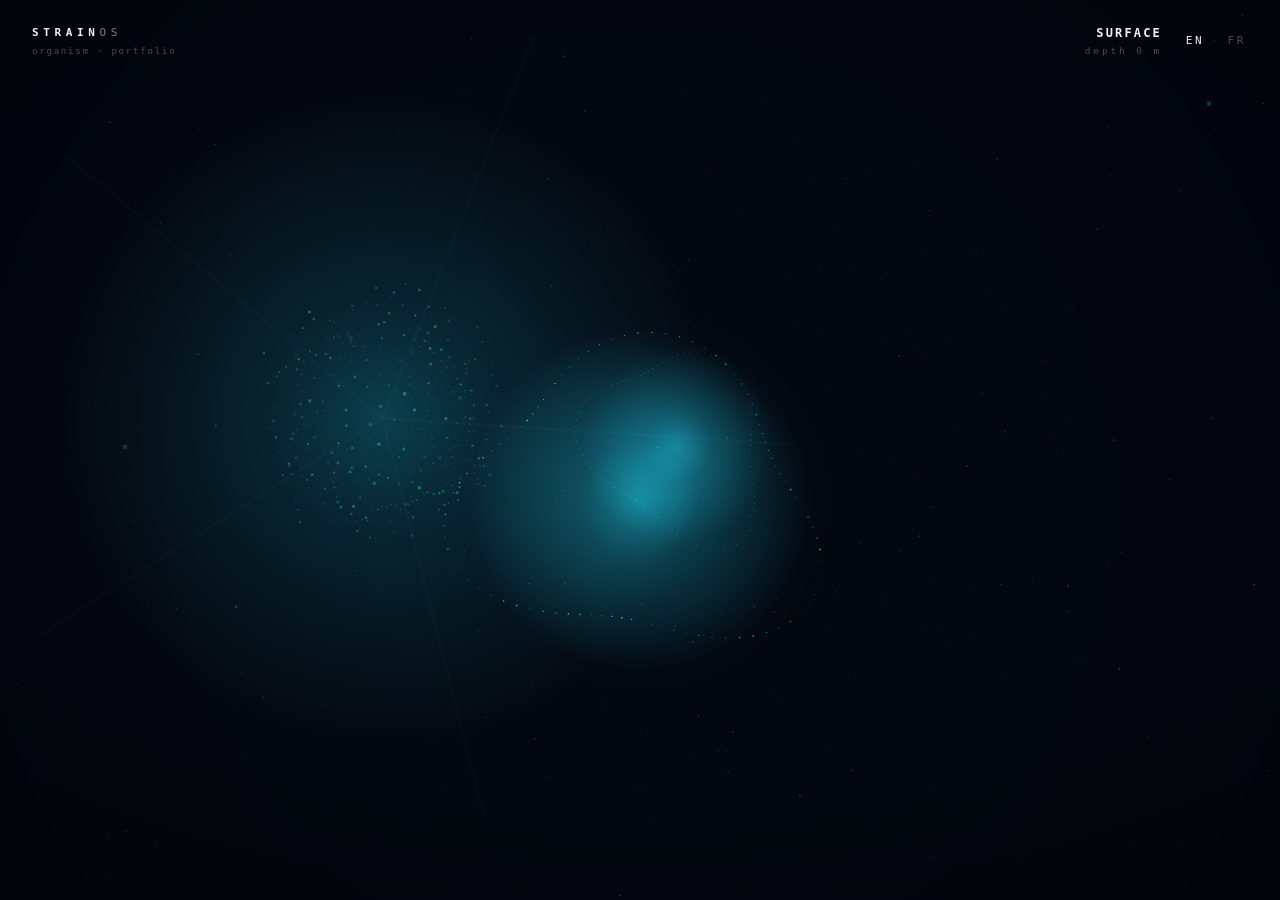
<file: descente.html>
<!DOCTYPE html>
<html lang="en">
<head>
<meta charset="utf-8">
<meta name="viewport" content="width=device-width, initial-scale=1">

<meta http-equiv="Content-Security-Policy" content="default-src 'none'; script-src 'unsafe-inline'; style-src 'unsafe-inline'; img-src 'self' data:; connect-src https://api.github.com; base-uri 'none'; form-action 'none'; frame-src 'none'; object-src 'none'">
<meta name="referrer" content="no-referrer">
<title>STRAINOS — La Descente</title>

<style>:root{--abyss:#02050d;--ink:#eaf4f8;--dim:rgba(234,244,248,.52);--dim-solid:rgb(123,129,135);--faint:rgba(234,244,248,.30);--ghost:rgba(234,244,248,.14);--measure:60ch;--measure-lead:52ch;--measure-desc:60ch;--cyan:#22e6ff;--cyan-dim:rgba(34,230,255,.58);--violet:#8d5cff;--violet-dim:rgba(141,92,255,.62);--seen-lit:rgb(11,68,81);--seen-lit-q:rgb(41,29,81);--hair:rgba(34,230,255,.16);--e-out:cubic-bezier(.19,1,.22,1);--e-soft:cubic-bezier(.4,0,.2,1);--mono:"SF Mono",ui-monospace,"Roboto Mono",Menlo,Consolas,monospace;--sans:"Avenir Next","Helvetica Neue",system-ui,-apple-system,"Segoe UI",sans-serif;--safe-top:88px;--safe-bottom:64px;--nav-col:clamp(240px,20vw,320px);--rail-left:max(24vw,300px)}*{margin:0;padding:0;box-sizing:border-box}html,body{height:100%}body{background:var(--abyss);color:var(--ink);font-family:var(--sans);overflow:hidden;-webkit-font-smoothing:antialiased;text-rendering:optimizeLegibility}::selection{background:rgba(34,230,255,.24);color:#fff}a{color:var(--cyan);text-decoration:none}button{font:inherit;color:inherit;background:none;border:none;cursor:pointer}:focus{outline:none}:focus-visible{outline:1px solid var(--cyan);outline-offset:4px;border-radius:3px}#abyss{position:fixed;inset:0;width:100%;height:100%;display:block}#veil{position:fixed;inset:0;pointer-events:none;z-index:5;background:radial-gradient(130% 100% at 50% 44%,transparent 46%,rgba(0,1,4,.62) 100%)}#aberr{position:fixed;inset:0;pointer-events:none;z-index:6;mix-blend-mode:screen;opacity:0;transition:opacity .45s var(--e-soft);background:radial-gradient(140% 120% at 50% 50%,transparent 60%,rgba(34,230,255,.05) 78%,rgba(141,92,255,.05) 100%)}body[data-travel="1"] #aberr{opacity:1}#brand{position:fixed;top:26px;left:32px;z-index:30;font-family:var(--mono);font-size:11px;letter-spacing:.42em;color:var(--dim)}#brand b{color:var(--ink);font-weight:600}#brand span{display:block;margin-top:7px;letter-spacing:.2em;font-size:9px;color:var(--faint)}#depth{position:fixed;top:26px;right:118px;z-index:30;text-align:right;font-family:var(--mono);font-size:11px;letter-spacing:.26em;color:var(--dim)}#depth b{display:block;color:var(--ink);font-size:12px;letter-spacing:.18em;margin-bottom:4px;transition:color .4s;text-shadow:0 0 calc(var(--charge,0)*9px) rgba(34,230,255,calc(var(--charge,0)*.55))}body[data-travel="1"] #depth b{color:var(--cyan)}#depth .mtr{color:var(--faint);font-size:9.5px}#depth .prs{display:block;color:var(--faint);font-size:9.5px;opacity:.72}#lang{position:fixed;top:26px;right:32px;z-index:31;font-family:var(--mono);font-size:11px;letter-spacing:.24em;color:var(--faint);padding:8px 2px;display:flex;gap:7px;align-items:center;background:transparent;border:0;cursor:pointer}#lang .sep{color:var(--ghost)}#begin{position:fixed;left:50%;top:42%;transform:translateX(-50%);z-index:30;font-family:var(--mono);font-size:11px;letter-spacing:.24em;color:var(--dim);text-align:center;pointer-events:none;opacity:0;transition:opacity .4s var(--e-soft);text-shadow:0 0 18px rgba(34,230,255,.3)}#begin.in{opacity:1;animation:beginPulse 2.1s ease-in-out infinite}@keyframes beginPulse{0%,100%{opacity:.42}50%{opacity:1}}@media(prefers-reduced-motion:reduce){#begin{display:none}}@media(min-width:901px){#begin{display:none}}#lang [data-l]{transition:color .3s}#lang [data-l]:hover{color:var(--dim)}body[data-lang=fr] #lang [data-l=fr],body[data-lang=en] #lang [data-l=en]{color:var(--ink)}#brand,#depth,#spine .cap,#hint,#strata{transition:opacity .22s var(--e-soft)}body.langswap #brand,body.langswap #depth,body.langswap #spine .cap,body.langswap #hint,body.langswap #strata{opacity:0;transition-duration:.18s}#hint{position:fixed;bottom:24px;right:118px;z-index:30;font-family:var(--mono);font-size:9px;letter-spacing:.22em;color:var(--faint);text-align:right;transition:opacity .6s;line-height:1.9}#hint kbd{color:var(--dim);font-family:inherit;border:1px solid var(--hair);padding:1px 5px;border-radius:3px;margin:0 1px}#voice{position:fixed;left:32px;bottom:26px;z-index:30;max-width:min(62ch,72vw);font-family:var(--mono);font-size:12.5px;line-height:1.85;letter-spacing:.05em;color:var(--cyan-dim);min-height:1.85em;text-shadow:0 0 22px rgba(34,230,255,.25)}#voice:not(:empty)::after{content:"";display:inline-block;width:7px;height:13px;margin-left:5px;vertical-align:-2px;background:var(--cyan);opacity:.85;box-shadow:0 0 10px var(--cyan);animation:blink 1.05s steps(1) infinite}@keyframes blink{50%{opacity:0}}#voice{transition:opacity .7s var(--e-soft)}#voice.hush{opacity:0;pointer-events:none}#voice.hush-fast{transition-duration:.4s}.srv{position:absolute;width:1px;height:1px;overflow:hidden;clip-path:inset(50%);white-space:nowrap}#spine{position:fixed;z-index:25;left:56%;top:50%;transform:translateY(-50%);display:flex;flex-direction:column;gap:1px;opacity:0;pointer-events:none;transition:opacity 1s var(--e-out)}#spine.in{opacity:1;pointer-events:auto}#spine .cap{font-family:var(--mono);font-size:9px;letter-spacing:.34em;color:var(--faint);margin:0 0 18px 20px;text-transform:uppercase}#spine .srow{display:flex;align-items:center;gap:20px;padding:10px 16px 10px 0;text-align:left;opacity:0;transform:translateY(18px);transition:opacity .7s var(--e-out),transform .7s var(--e-out)}#spine.in .srow{opacity:1;transform:none;transition-delay:var(--d)}#spine .srow{filter:blur(var(--bl))}#spine .srow .zi{font-family:var(--mono);font-size:10px;letter-spacing:.18em;color:var(--faint);width:30px;opacity:0;transition:opacity .35s var(--e-out)}#spine .srow:hover .zi,#spine .srow:focus-visible .zi{opacity:1}#spine .srow .zl{font-size:16px;font-weight:500;letter-spacing:.14em;text-transform:uppercase;color:var(--dim-solid);transition:color .35s,letter-spacing .35s,text-shadow .35s}#spine .srow .zt{font-family:var(--mono);font-size:9px;letter-spacing:.14em;color:var(--faint);opacity:0;transition:opacity .35s;margin-left:auto;white-space:nowrap}#spine .srow .zbar{height:1px;width:0;background:var(--cyan);opacity:.65;box-shadow:0 0 8px var(--cyan);transition:width .45s var(--e-out)}#spine .srow:hover,#spine .srow:focus-visible{filter:blur(0)}#spine .srow:hover .zl,#spine .srow:focus-visible .zl{color:var(--ink);letter-spacing:.2em;text-shadow:0 0 20px rgba(34,230,255,.5)}#spine .srow:hover .zt,#spine .srow:focus-visible .zt{opacity:1}#spine .srow:hover .zbar,#spine .srow:focus-visible .zbar{width:46px}#spine .srow[data-z=quantum]:hover .zl,#spine .srow[data-z=quantum]:focus-visible .zl{color:#cdbcff;text-shadow:0 0 20px rgba(141,92,255,.55)}#spine .srow[data-z=quantum] .zbar{background:var(--violet);box-shadow:0 0 8px var(--violet)}body[data-state=stratum] #spine,body[data-travel="1"] #spine{opacity:0;pointer-events:none}#gauge{position:fixed;right:34px;top:50%;transform:translateY(-50%);z-index:30;height:min(64vh,560px);display:flex;align-items:stretch;opacity:0;pointer-events:none;transition:opacity 1s var(--e-out)}#gauge.in{opacity:1;pointer-events:auto}#gauge .tube{position:relative;width:1px;background:linear-gradient(to bottom,transparent,var(--hair) 8%,var(--hair) 92%,transparent);margin-right:2px}#gauge .bead{position:absolute;left:-3px;width:7px;height:7px;border-radius:50%;background:var(--cyan);box-shadow:0 0 12px var(--cyan);top:0;transform:translateY(-50%)}#gauge .bead.q{background:var(--violet);box-shadow:0 0 12px var(--violet)}#gauge .bead.warm{background:#ffe9c4;box-shadow:0 0 12px #ffe9c4}#gauge .nodes{position:relative;display:flex;flex-direction:column;justify-content:space-between;padding:2px 0}#gauge .gtick{display:flex;align-items:center;gap:11px;justify-content:flex-end;padding:3px 0}#gauge .gtick .gl{font-family:var(--mono);font-size:9px;letter-spacing:.2em;color:transparent;transition:color .3s;white-space:nowrap;text-align:right}#gauge .gtick:hover .gl,#gauge .gtick:focus-visible .gl{color:var(--dim)}#gauge .gtick[aria-current=true] .gl{color:var(--cyan)}#gauge .gtick[data-z=quantum][aria-current=true] .gl{color:#b9a2ff}#gauge .gtick .gd{width:9px;height:9px;border:1px solid var(--faint);border-radius:50%;transition:all .3s;background:var(--abyss)}#gauge .gtick:hover .gd{border-color:var(--dim);transform:scale(1.25)}#gauge .gtick[aria-current=true] .gd{border-color:var(--cyan);background:var(--cyan);box-shadow:0 0 12px var(--cyan)}#gauge .gtick[data-z=quantum][aria-current=true] .gd{border-color:var(--violet);background:var(--violet);box-shadow:0 0 12px var(--violet)}#gauge .gtick.floor[aria-current=true] .gd{border-color:var(--dim);background:rgba(255,233,196,.30);box-shadow:0 0 12px #ffe9c4}#gauge .gtick.seen .gd{background:rgba(34,230,255,.28);border-color:var(--dim)}#gauge .gtick.seen[data-z=quantum] .gd{background:rgba(141,92,255,.28);border-color:var(--violet-dim)}#gauge .gtick.seen .gl{color:var(--dim)}body[data-state=stratum] #gauge .gtick.seen:not([aria-current=true]) .gd,body[data-travel="1"] #gauge .gtick.seen:not([aria-current=true]) .gd{background:var(--seen-lit)}body[data-state=stratum] #gauge .gtick.seen[data-z=quantum]:not([aria-current=true]) .gd,body[data-travel="1"] #gauge .gtick.seen[data-z=quantum]:not([aria-current=true]) .gd{background:var(--seen-lit-q)}#gauge.sonar .tube{animation:sonarLine 1.7s var(--e-out)}@keyframes sonarLine{30%{box-shadow:0 0 14px rgba(34,230,255,.5)}}#stage{position:fixed;z-index:20;inset:0;pointer-events:none;opacity:0;transition:opacity .5s var(--e-soft)}body[data-state=stratum] #stage{opacity:1}body[data-travel="1"] #stage{opacity:0;transition-duration:.28s}#scrim{position:absolute;inset:0;pointer-events:none;background:linear-gradient(100deg,rgba(2,5,13,.86) 0%,rgba(2,5,13,.72) 34%,rgba(2,5,13,.30) 56%,transparent 72%)}body[data-z-active=quantum] #scrim{background:linear-gradient(100deg,rgba(6,3,16,.88) 0%,rgba(6,3,16,.74) 34%,rgba(8,4,20,.32) 56%,transparent 72%)}#strata{position:absolute;inset:var(--safe-top) var(--nav-col) var(--safe-bottom) var(--rail-left);overflow-y:auto;overflow-x:hidden;overscroll-behavior:contain;pointer-events:auto;scrollbar-width:thin;scrollbar-color:rgba(34,230,255,.25) transparent}#strata::-webkit-scrollbar{width:4px}#strata::-webkit-scrollbar-thumb{background:rgba(34,230,255,.22);border-radius:2px}#strata article{display:none;max-width:640px;padding:4vh 40px 6vh 4px;position:relative}#strata article.on{display:block}article .wm{position:absolute;top:8vh;right:-8px;font-family:var(--mono);font-size:190px;font-weight:200;line-height:.8;color:transparent;-webkit-text-stroke:1px rgba(34,230,255,.07);pointer-events:none;z-index:-1;letter-spacing:-.04em}article[data-z=quantum] .wm{-webkit-text-stroke:1px rgba(141,92,255,.09)}article.prep>*{opacity:0}article.live>*{will-change:transform,opacity;animation:cond .8s var(--e-out) both;animation-delay:calc(.08s + var(--i,0)*.045s)}@keyframes cond{from{opacity:0;transform:translate3d(0,22px,0)}to{opacity:1;transform:translate3d(0,0,0)}}article .kicker{display:flex;align-items:center;gap:16px;font-family:var(--mono);font-size:10px;letter-spacing:.4em;color:var(--cyan-dim);margin-bottom:30px}article .kicker .kd{color:var(--faint)}article .kicker .kline{flex:1;height:1px;max-width:70px;background:linear-gradient(90deg,var(--cyan-dim),transparent)}article h2{font-size:clamp(30px,3.8vw,48px);font-weight:200;line-height:1.12;letter-spacing:0;color:var(--ink);margin-bottom:26px;background:linear-gradient(90deg,var(--cyan) 0 100%) no-repeat 0 100%/0 1px;transition:background-size 1.4s var(--e-out)}article h2.reading{background-size:64px 1px}article h2 em{font-style:normal;color:var(--cyan)}article .lead{font-size:17px;line-height:1.7;color:var(--ink);opacity:.82;letter-spacing:.01em;margin-bottom:26px;font-weight:300;max-width:56ch}article p{font-size:14.5px;line-height:1.9;color:var(--dim);margin-bottom:20px;max-width:58ch}article p b{color:var(--ink);font-weight:500}article h3{font-family:var(--mono);font-size:10px;letter-spacing:.34em;text-transform:uppercase;color:var(--faint);margin:52px 0 22px;display:flex;align-items:center;gap:14px}article h3::before{content:"";width:14px;height:1px;background:var(--cyan-dim)}#strata article p,#strata .rows .rv,#strata .steps p,#strata .forge p,#strata .holdblock p,#strata .pdesc,#strata .sdesc{font-size:clamp(14.5px,.55vw + 13px,15.5px);line-height:1.7;letter-spacing:.002em;max-width:var(--measure);text-wrap:pretty;hyphens:manual;font-kerning:normal;font-variant-ligatures:common-ligatures}#strata article p{margin-bottom:1.3em}#strata article p.punch{color:rgba(234,244,248,.72);letter-spacing:.01em;text-wrap:balance;margin-top:1.9em}#strata .pdesc{max-width:var(--measure-desc)}#strata article .lead{font-size:clamp(16px,1.1vw + 12px,18px);line-height:1.6;letter-spacing:.003em;max-width:var(--measure-lead);text-wrap:pretty;font-weight:300}#strata article h2{font-size:clamp(30px,3.8vw,46px);line-height:1.08;letter-spacing:-.012em;max-width:20ch;text-wrap:balance}#strata article h3,#strata article h4,#strata article .pull,#strata article .kicker{text-wrap:balance}#strata article .pull{line-height:1.38}#strata{hanging-punctuation:first last;text-rendering:optimizeLegibility;orphans:2;widows:2}article .fine{font-family:var(--mono);font-size:11px;line-height:2;color:var(--faint);letter-spacing:.03em;border-left:1px solid var(--hair);padding-left:18px;margin-top:36px}article .fine b{color:var(--cyan-dim);font-weight:500}article .pull{font-size:clamp(19px,2.3vw,26px);font-weight:200;line-height:1.4;color:var(--ink);letter-spacing:.005em;margin:34px 0;padding-left:22px;border-left:2px solid var(--cyan-dim);max-width:26ch}article .pull em{font-style:normal;color:var(--cyan)}.rows{list-style:none;margin:6px 0}.rows li{display:grid;grid-template-columns:140px 1fr;gap:24px;padding:20px 0;border-top:1px solid rgba(234,244,248,.07);align-items:start}.rows li:last-child{border-bottom:1px solid rgba(234,244,248,.07)}.rows .rk{font-family:var(--mono);font-size:11px;letter-spacing:.2em;color:var(--cyan-dim);text-transform:uppercase;padding-top:2px}.rows .rv{font-size:14px;line-height:1.75;color:var(--dim)}.rows .rv b{color:var(--ink);font-weight:500}article[data-z=quantum] .rows .rk{color:var(--violet-dim)}.forge{list-style:none;position:relative;margin:6px 0 10px;padding-left:28px}.forge::before{content:"";position:absolute;left:5px;top:12px;bottom:12px;width:1px;background:linear-gradient(var(--cyan-dim),var(--hair))}.forge li{position:relative;padding:20px 0}.forge li::before{content:"";position:absolute;left:-27px;top:26px;width:9px;height:9px;border-radius:50%;background:var(--abyss);border:1px solid var(--cyan);box-shadow:0 0 9px var(--cyan)}.forge li:last-child::before{background:var(--cyan)}.forge .yr{font-family:var(--mono);font-size:10px;letter-spacing:.2em;color:var(--cyan-dim);text-transform:uppercase}.forge h4{font-size:16.5px;font-weight:400;color:var(--ink);margin:7px 0 8px;letter-spacing:.01em}.forge p{font-size:13.5px;line-height:1.8;color:var(--dim);margin:0;max-width:54ch}.holdblock{display:grid;grid-template-columns:1fr;gap:1px;margin:8px 0 6px;border:1px solid rgba(234,244,248,.08);border-radius:4px;overflow:hidden}.holdblock div{padding:22px 24px}.holdblock .k{font-family:var(--mono);font-size:10px;letter-spacing:.34em;text-transform:uppercase;margin-bottom:10px}.holdblock .strain .k{color:var(--faint)}.holdblock .hold .k{color:var(--cyan-dim)}.holdblock .strain{background:rgba(234,244,248,.02)}.holdblock .hold{background:rgba(34,230,255,.04)}.holdblock p{font-size:14.5px;line-height:1.7;color:var(--dim);margin:0;max-width:none}.holdblock .hold p{color:var(--ink);opacity:.9}.steps{list-style:none;counter-reset:st}.steps li{position:relative;padding:24px 0 24px 66px;border-top:1px solid rgba(234,244,248,.07)}.steps li:last-child{border-bottom:1px solid rgba(234,244,248,.07)}.steps li::before{counter-increment:st;content:"0" counter(st);position:absolute;left:0;top:24px;font-family:var(--mono);font-size:12px;letter-spacing:.1em;color:var(--cyan);opacity:.7}.steps h4{font-size:16px;font-weight:400;letter-spacing:.01em;color:var(--ink);margin-bottom:8px}.steps p{font-size:13.5px;line-height:1.8;color:var(--dim);margin:0;max-width:52ch}.projects{list-style:none}.projects li{position:relative;padding:24px 0 24px 20px;border-top:1px solid rgba(234,244,248,.07)}.projects li:last-child{border-bottom:1px solid rgba(234,244,248,.07)}.projects li::before{content:"";position:absolute;left:0;top:26px;bottom:26px;width:1px;background:var(--hair);transition:background .3s,box-shadow .3s}.projects li:hover::before{background:var(--cyan);box-shadow:0 0 10px var(--cyan)}.projects .prow{display:flex;align-items:baseline;gap:14px;flex-wrap:wrap}.projects a.pname{font-size:18px;letter-spacing:.03em;color:var(--ink);border-bottom:1px solid transparent;transition:color .3s,border-color .3s}.projects a.pname:hover,.projects a.pname:focus-visible{color:var(--cyan);border-color:var(--cyan-dim)}.projects a.pname::after{content:" ↗";font-size:12px;color:var(--cyan-dim)}.projects .pdesc{font-size:13.5px;color:var(--dim);line-height:1.75;margin:10px 0 12px;max-width:56ch}.projects .pmeta{display:flex;gap:8px;flex-wrap:wrap}.tag{font-family:var(--mono);font-size:8.5px;letter-spacing:.24em;padding:4px 9px;border:1px solid var(--hair);color:var(--cyan-dim);border-radius:3px;text-transform:uppercase;white-space:nowrap}.tag.role{border-color:rgba(234,244,248,.14);color:var(--faint)}.tag.seal{border-color:rgba(141,92,255,.4);color:#a98fff}.sealed{list-style:none;margin-top:6px}.sealed li{display:flex;align-items:center;gap:14px;padding:15px 0;border-top:1px solid rgba(234,244,248,.06);flex-wrap:wrap}.sealed li:last-child{border-bottom:1px solid rgba(234,244,248,.06)}.sealed .lock{color:var(--violet-dim);font-size:12px}.sealed .sname{font-family:var(--mono);font-size:13px;letter-spacing:.05em;color:var(--dim);word-break:break-word}.sealed .sdesc{font-size:12px;color:var(--faint);width:100%;margin-top:4px;line-height:1.6}.stackgrid{display:grid;grid-template-columns:repeat(auto-fit,minmax(160px,1fr));gap:30px 34px}.stackcat h4{font-family:var(--mono);font-size:9.5px;letter-spacing:.28em;text-transform:uppercase;color:var(--cyan-dim);margin-bottom:14px}.stackcat ul{list-style:none;display:flex;flex-direction:column;gap:9px}.stackcat li{font-family:var(--mono);font-size:12.5px;letter-spacing:.06em;color:var(--dim);display:flex;align-items:center;gap:10px;transition:color .3s}.stackcat li::before{content:"";width:5px;height:5px;border-radius:50%;background:var(--hair);transition:background .3s,box-shadow .3s}.stackcat li:hover{color:var(--ink)}.stackcat li:hover::before{background:var(--cyan);box-shadow:0 0 8px var(--cyan)}.pulse{display:flex;align-items:center;gap:12px;font-family:var(--mono);font-size:10px;letter-spacing:.24em;color:var(--dim);margin-bottom:28px;text-transform:uppercase}.pulse i{width:8px;height:8px;border-radius:50%;background:var(--cyan);box-shadow:0 0 12px var(--cyan);animation:beat 2.4s ease-in-out infinite}@keyframes beat{0%,100%{opacity:.35;transform:scale(.75)}18%{opacity:1;transform:scale(1)}}.feed{list-style:none}.feed li{display:grid;grid-template-columns:88px 1fr auto;gap:18px;align-items:center;padding:15px 0;border-top:1px solid rgba(234,244,248,.06)}.feed li:last-child{border-bottom:1px solid rgba(234,244,248,.06)}.feed .fk{font-family:var(--mono);font-size:10px;letter-spacing:.14em;color:var(--cyan-dim)}.feed .fbar{height:6px;border-radius:3px;width:var(--w);background:linear-gradient(90deg,rgba(34,230,255,.5),rgba(34,230,255,.06));animation:shimmer 3.2s ease-in-out infinite}@keyframes shimmer{50%{opacity:.5}}.feed .ft{font-family:var(--mono);font-size:10px;color:var(--faint);letter-spacing:.1em}.feed .frepo{font-family:var(--mono);font-size:12px;color:var(--cyan-dim);overflow:hidden;text-overflow:ellipsis;white-space:nowrap}.probe{margin:4px 0 22px;font-family:var(--mono);font-size:11px;letter-spacing:.24em;text-transform:uppercase;color:var(--cyan);background:transparent;border:1px solid var(--cyan-dim);border-radius:2px;padding:13px 20px;cursor:pointer;transition:background .3s,border-color .3s,color .3s,box-shadow .3s}.probe:hover,.probe:focus-visible{background:rgba(34,230,255,.08);border-color:var(--cyan);box-shadow:0 0 18px rgba(34,230,255,.18);color:var(--ink)}.probe[disabled]{opacity:.45;cursor:default;box-shadow:none}.ghwire{margin:10px 0 4px}.ghbtn{font-family:var(--mono);font-size:11px;letter-spacing:.24em;color:var(--cyan-dim);background:transparent;border:1px solid var(--cyan-dim);border-radius:3px;padding:12px 18px;text-transform:uppercase;margin-top:14px;cursor:pointer;transition:color .3s,border-color .3s,box-shadow .3s}.ghbtn:hover,.ghbtn:focus-visible{color:var(--cyan);border-color:var(--cyan);box-shadow:0 0 18px rgba(34,230,255,.25)}.ghbtn .arr{color:var(--cyan-dim)}.ghwire[data-state=loading] .ghbtn{color:var(--faint);border-color:var(--hair);pointer-events:none}.ghwire[data-state=done]{display:none}.plive{font-family:var(--mono);font-size:11px;letter-spacing:.08em;color:var(--dim);margin-top:10px;display:none;align-items:center;gap:10px;opacity:0;transform:translate3d(0,8px,0)}.plive.show{display:flex;animation:cond .5s var(--e-out) both}.plive::before{content:"";width:6px;height:6px;border-radius:50%;background:var(--cyan);box-shadow:0 0 10px var(--cyan);flex:none}.plive.void{color:var(--faint)}.plive.void::before{background:var(--hair);box-shadow:none}article[data-z=quantum] .kicker{color:var(--violet-dim)}article[data-z=quantum] .kicker .kline{background:linear-gradient(90deg,var(--violet-dim),transparent)}article[data-z=quantum] .kicker .kd{color:rgba(141,92,255,.35)}article[data-z=quantum] h2{background-image:linear-gradient(90deg,var(--violet) 0 100%)}article[data-z=quantum] h2 em{color:var(--violet)}article[data-z=quantum] h3::before{background:var(--violet-dim)}article[data-z=quantum] .pull{border-left-color:var(--violet-dim)}article[data-z=quantum] .pull em{color:var(--violet)}article[data-z=contact] .channels{list-style:none;margin:8px 0}article[data-z=contact] .channels li{padding:20px 0;border-top:1px solid rgba(234,244,248,.08)}article[data-z=contact] .channels li:last-child{border-bottom:1px solid rgba(234,244,248,.08)}article[data-z=contact] a.big{display:inline-block;font-size:clamp(20px,2.6vw,30px);font-weight:200;letter-spacing:.02em;color:var(--ink);border-bottom:1px solid var(--hair);padding-bottom:6px;transition:color .3s,border-color .3s,text-shadow .4s}article[data-z=contact] a.big:hover,article[data-z=contact] a.big:focus-visible{color:var(--cyan);border-color:var(--cyan);text-shadow:0 0 26px rgba(34,230,255,.4)}article[data-z=contact] .clabel{font-family:var(--mono);font-size:9.5px;letter-spacing:.24em;text-transform:uppercase;color:var(--faint);margin-bottom:10px}.pn{display:flex;justify-content:space-between;gap:20px;margin-top:76px;border-top:1px solid rgba(234,244,248,.08);padding-top:28px;flex-wrap:wrap}.pn button{font-family:var(--mono);font-size:10px;letter-spacing:.2em;color:var(--dim);padding:12px 2px;transition:color .3s;text-transform:uppercase;display:flex;gap:12px;align-items:center;text-align:left}.pn button:hover,.pn button:focus-visible{color:var(--cyan)}.pn button .arr{color:var(--cyan-dim);font-size:13px}#edge{position:fixed;left:calc(max(28vw,320px) + (92vw - max(28vw,320px))/2);bottom:56px;transform:translateX(-50%);z-index:26;width:180px;text-align:center;opacity:0;pointer-events:none}#edge.show{opacity:var(--c,1)}#edge i{display:block;height:1px;background:var(--hair);position:relative}#edge i::after{content:"";position:absolute;inset:0;background:var(--cyan);transform:scaleX(var(--c,0));transform-origin:50% 50%;box-shadow:0 0 8px var(--cyan)}#edge span{display:block;margin-top:11px;font-family:var(--mono);font-size:8.5px;letter-spacing:.28em;color:var(--faint);text-transform:uppercase}@media(min-width:901px)and (max-width:1200px){#spine{left:40%}}@media(max-width:900px){:root{--safe-top:22vh;--safe-bottom:84px;--nav-col:52px;--rail-left:0px}#spine{left:22px;right:64px;top:auto;bottom:var(--safe-bottom);transform:none}#spine .cap{margin-left:0}#spine .srow{padding:8px 0}#spine .srow .zl{font-size:14px}#spine .srow .zt{display:none}#spine .srow .zi{display:none}#spine .srow{filter:none}body[data-state=stratum] #strata{-webkit-mask-image:linear-gradient(180deg,#000 0,#000 calc(100% - 88px),transparent 100%);mask-image:linear-gradient(180deg,#000 0,#000 calc(100% - 88px),transparent 100%)}#scrim{background:linear-gradient(180deg,rgba(2,5,13,.62) 0%,rgba(2,5,13,.9) 22%,rgba(2,5,13,.96) 100%)}body[data-z-active=quantum] #scrim{background:linear-gradient(180deg,rgba(6,3,16,.62) 0%,rgba(6,3,16,.92) 22%,rgba(6,3,16,.97) 100%)}#strata article{max-width:none;padding:16px 24px 24px 24px}article .wm{font-size:104px;top:-2vh;opacity:.7}#gauge{right:12px;height:56vh}#gauge .gtick .gl{display:none}#gauge .gtick{position:relative}#gauge .gtick::after{content:"";position:absolute;top:50%;right:-6px;transform:translateY(-50%);width:46px;height:44px}#depth{right:44px;top:20px}#depth b{display:none}#lang{top:58px;right:16px}#lang::after{content:"";position:absolute;top:50%;left:0;right:0;transform:translateY(-50%);height:44px}#brand{top:20px;left:22px}#brand span{display:none}#hint{display:none}#voice{font-size:10px;bottom:16px;left:22px;max-width:calc(100vw - 40px)}#edge{left:50%}#strata article p,#strata .rows .rv,#strata .steps p,#strata .forge p,#strata .holdblock p,#strata .pdesc,#strata .sdesc{font-size:16px;line-height:1.7;max-width:21rem;-webkit-hyphens:manual;hyphens:manual}#strata article .lead{font-size:17px;line-height:1.55;max-width:21rem}#strata article h2{max-width:100%}.rows li{grid-template-columns:1fr;gap:8px}article .pull{max-width:none}}@media(prefers-reduced-motion:reduce){*,*::before,*::after{animation-duration:.001s!important;transition-duration:.001s!important}#voice:not(:empty)::after{animation:none;opacity:.6}article.prep>*{opacity:1}article.live>*{animation:none}.pulse i,.feed .fbar{animation:none;opacity:.9}#aberr{display:none}}</style>
</head>
<body data-state="deep" data-travel="0" data-z-active="">

<canvas id="abyss" aria-hidden="true"></canvas>
<div id="veil" aria-hidden="true"></div>
<div id="aberr" aria-hidden="true"></div>

<header id="brand"><b>STRAIN</b>OS<span>organisme · portfolio</span></header>
<div id="depth" aria-hidden="true"><b>SURFACE</b><span class="mtr">profondeur 0 m</span><span class="prs"></span></div>
<button id="lang" aria-label="Langue / Language" title="EN / FR"><span data-l="en">EN</span><span class="sep">·</span><span data-l="fr">FR</span></button>

<nav id="spine" aria-label="Strates du portfolio"><p class="cap">descendre dans</p></nav>
<nav id="gauge" aria-label="Jauge de profondeur"><div class="tube"><span class="bead"></span></div><div class="nodes"></div></nav>

<p id="voice" aria-hidden="true"></p>
<p id="begin" aria-hidden="true"></p>
<p id="sr" class="srv" role="status" aria-live="polite"></p>
<p id="hint" aria-hidden="true"></p>

<div id="edge" aria-hidden="true"><i></i><span>continuer la descente</span></div>


<div id="stage">
  <div id="scrim" aria-hidden="true"></div>
  <main id="strata">

    
    <article data-z="qui" data-n="01" tabindex="-1">
      <span class="wm" aria-hidden="true">01</span>
      <p class="kicker"><span class="kd">−01</span>QUI JE SUIS<span class="kline"></span></p>
      <h2>StrainUS — je construis des choses <em>qui tiennent</em>.</h2>
      <p class="lead">AI Product Engineer · Blockchain &amp; RWA builder.</p>
      <p class="lead">Basé à Clermont-Ferrand, France.</p>
      <p class="lead">Venu du terrain, pas de la théorie.</p>
      <p>Mon métier tient dans un mot : <b>tenir</b>.</p>
      <p>Sous la charge, sous l'attaque, sous la pression du temps — faire des systèmes
        qui ne cèdent pas.</p>
      <p>Ça ne s'apprend pas dans un tutoriel ; ça se forge.</p>
      <p>Voici comment.</p>

      <h3>La forge</h3>
      <ol class="forge">
        <li><span class="yr">Avant le code — Sécurité privée · SSIAP</span>
          <h4>Le terrain, la discipline, le risque réel</h4>
          <p>J'ai commencé là où une erreur a des conséquences immédiates : environnements
            sensibles, procédures, vigilance, sang-froid.</p>
          <p>On y apprend une chose qui ne me quitte plus — <b>anticiper la défaillance
            avant qu'elle arrive</b>, et rester calme quand elle arrive quand même.</p>
          <p class="punch">La sécurité, pour moi, n'est pas un concept logiciel. C'est un
            réflexe de terrain.</p></li>
        <li><span class="yr">2020 – 2024 — Blockchain &amp; Web3</span>
          <h4>Explorer là où la confiance devient du code</h4>
          <p>Quatre ans à construire et disséquer : smart contracts, tokenisation d'actifs
            réels, cas d'usage financiers.</p>
          <p>J'y ai trouvé le prolongement naturel de la sécurité — un monde où la confiance
            n'est plus déclarée mais <b>prouvée</b>, ligne par ligne, bloc par bloc.</p></li>
        <li><span class="yr">2024 – aujourd'hui — AI Product Engineering</span>
          <h4>Builder : de l'idée au prototype qui tient</h4>
          <p>Aujourd'hui je conçois des prototypes IA/blockchain, j'orchestre des agents,
            j'industrialise des processus de production.</p>
          <p>L'IA est devenue mon multiplicateur — mais un multiplicateur <b>tenu en laisse</b>,
            mesuré, jamais en pilote automatique.</p>
          <p class="punch">La discipline du terrain, appliquée à l'intelligence artificielle.</p></li>
      </ol>

      <h3>Strain → Hold</h3>
      <div class="holdblock">
        <div class="strain"><p class="k">Strain — le moteur invisible</p>
          <p>La tension. La contrainte.</p>
          <p>La charge qu'un système encaisse sans qu'on la voie.</p>
          <p>C'est le travail qui ne se montre pas : l'architecture, les tests, les modes de
            défaillance pensés d'avance.</p></div>
        <div class="hold"><p class="k">Hold — ce que tu ressens</p>
          <p>Stable. Vrai. Intact. Calme sous pression.</p>
          <p>Ce que l'utilisateur perçoit quand tout le reste a été fait correctement :
            quelque chose qui <b>tient</b>, sans avoir à y penser.</p></div>
      </div>
      <p class="pull">Le nom dit le métier : maîtriser la <em>tension</em> pour que tout <em>tienne</em>.</p>

      <h3>L'honnêteté comme esthétique</h3>
      <p>Je ne bluffe pas.</p>
      <p>Les données affichées sont réelles.</p>
      <p>Le travail privé reste <b>scellé</b> — jamais un lien de façade pour faire joli.</p>
      <p>Les limites sont dites : ce qui est un prototype est appelé prototype, ce qui est
        en recherche est appelé recherche.</p>
      <p>Dans un domaine saturé de promesses, <b>dire vrai est le geste le plus rare</b> —
        et c'est mon parti pris de design autant que d'ingénierie.</p>

      <h3>La thèse qui relie tout</h3>
      <p>Regarde ce que je construis et tu verras toujours la même idée : un système qui
        <b>tient sous pression</b>.</p>
      <p>QuantumShield tient face à une menace qui n'existe pas encore.</p>
      <p>Rayls tient la valeur, la garde, le registre — vraiment.</p>
      <p>L'IA tient la cohérence et le contrôle.</p>
      <p>L'ingénierie, elle, tient tout court.</p>
      <p class="pull">Une seule obsession, déclinée : <em>faire des choses qui ne lâchent
        pas.</em></p>
    </article>

    
    <article data-z="concois" data-n="02" tabindex="-1">
      <span class="wm" aria-hidden="true">02</span>
      <p class="kicker"><span class="kd">−02</span>CE QUE JE CONÇOIS<span class="kline"></span></p>
      <h2>À l'intersection de <em>plusieurs mondes</em>.</h2>
      <p class="lead">Les produits qui comptent naissent aux frontières.</p>
      <p class="lead">J'assemble ces domaines en systèmes qui se vérifient eux-mêmes.</p>
      <ul class="rows">
        <li><span class="rk">IA</span><span class="rv">Orchestration d'agents, garde-fous,
          évaluation continue. L'intelligence est utile quand elle est <b>bornée et
          observable</b> — sinon c'est un hasard qui coûte cher.</span></li>
        <li><span class="rk">Blockchain</span><span class="rv">Des contrats sobres,
          observables, faits pour être audités. Moins de surface, plus de certitude.</span></li>
        <li><span class="rk">RWA</span><span class="rv">Tokenisation d'actifs du monde réel
          adossée à des <b>preuves réelles</b> — le jeton répond de la chose.</span></li>
        <li><span class="rk">Fintech</span><span class="rv">La confiance traitée comme un
          matériau de construction : mesurable, testable, et qui fait foi.</span></li>
        <li><span class="rk">Cybersécurité</span><span class="rv">L'héritage du terrain :
          penser comme un attaquant, réduire la surface d'attaque, ne jamais supposer la bonne foi.</span></li>
        <li><span class="rk">Orchestration IA</span><span class="rv">Faire coopérer des
          agents dans un périmètre défini, avec des <b>sorties vérifiées</b> et un humain
          sur les décisions qui engagent.</span></li>
      </ul>
      <h3>Ce qui émerge à l'intersection</h3>
      <p>Un actif réel tokenisé, dont la garde est un contrat explicite, dont chaque
        mouvement laisse une preuve d'exécution, et qu'un agent IA surveille sans jamais
        pouvoir agir hors de son périmètre.</p>
      <p>Plusieurs disciplines, <b>un seul objet cohérent</b>.</p>
    </article>

    
    <article data-z="projets" data-n="03" tabindex="-1">
      <span class="wm" aria-hidden="true">03</span>
      <p class="kicker"><span class="kd">−03</span>PROJETS PUBLICS<span class="kline"></span></p>
      <h2>Le visible. Et le <em>scellé</em>.</h2>
      <p class="lead">Ce qui est montrable est montré en clair.</p>
      <p class="lead">Ce qui ne l'est pas reste scellé — sans jamais un lien de façade.</p>
      
      <ul class="projects">
        <li><div class="prow"><a class="pname" href="https://github.com/StrainUS/DashboardRayls" target="_blank" rel="noopener noreferrer">DashboardRayls</a></div>
          <p class="pdesc">Pilotage d'actifs tokenisés sur une seule vue : état, preuves,
            garde et exécution réunis.</p>
          <p class="pdesc">Une interface de contrôle pour la RWA, pensée pour que l'opérateur
            comprenne le système d'un coup d'œil.</p>
          <div class="pmeta"><span class="tag">Prototype</span><span class="tag role">React</span>
            <span class="tag role">Solidity</span><span class="tag role">RWA</span></div>
          <p class="plive" data-repo="DashboardRayls" aria-hidden="true"></p></li>
        <li><div class="prow"><a class="pname" href="https://github.com/StrainUS/Carte-monde-muslim-2026" target="_blank" rel="noopener noreferrer">Carte-monde-muslim-2026</a></div>
          <p class="pdesc">Cartographie interactive à données vivantes — rendu sobre,
            navigation fluide, priorité à la lisibilité du signal plutôt qu'à l'effet.</p>
          <div class="pmeta"><span class="tag">Démo</span><span class="tag role">TypeScript</span>
            <span class="tag role">Data</span></div>
          <p class="plive" data-repo="Carte-monde-muslim-2026" aria-hidden="true"></p></li>
        <li><div class="prow"><a class="pname" href="https://github.com/StrainUS/FC26-Meta" target="_blank" rel="noopener noreferrer">FC26-Meta</a></div>
          <p class="pdesc">Exploration de données dense : extraire un signal net d'un bruit
            épais, et le présenter sans le trahir.</p>
          <div class="pmeta"><span class="tag">Public</span><span class="tag role">Python</span>
            <span class="tag role">Analyse</span></div>
          <p class="plive" data-repo="FC26-Meta" aria-hidden="true"></p></li>
      </ul>
      <div class="ghwire" data-state="idle">
        <p class="fine">Ces trois dépôts sont réels et publics.</p>
        <p class="fine">Leur état vrai — étoiles, langage, dernière poussée — vit sur GitHub,
          pas ici.</p>
        <p class="fine">Branche-les quand tu veux : un branchement, une lecture publique,
          que tu déclenches.</p>
        <button class="ghbtn" type="button">BRANCHER SUR GITHUB <span class="arr">↗</span></button>
      </div>
      <h3>Sous scellé</h3>
      <ul class="sealed">
        <li><span class="lock">◆</span><span class="sname">Rayls RWA Marketplace</span>
          <span class="tag seal">Sealed</span>
          <span class="sdesc">Marketplace RWA conçue en conditions de hackathon — sous NDA.</span></li>
        <li><span class="lock">◆</span><span class="sname">FactureNFT Quantum</span>
          <span class="tag seal">Sealed</span>
          <span class="sdesc">Facturation on-chain et preuve d'authenticité — accès restreint.</span></li>
        <li><span class="lock">◆</span><span class="sname">QuantumShield</span>
          <span class="tag seal">WIP · Sealed</span>
          <span class="sdesc">Exploration hardware post-quantique — voir strate −08.</span></li>
      </ul>
      <p class="fine">Les entrées scellées n'ont <b>pas de lien, ni de données en direct</b> — par choix,
        pas par manque.</p>
      <p class="fine">Je ne fabrique ni portes factices ni étoiles.</p>
      <p class="fine">Quand elles s'ouvriront, ce sera écrit ici, et nulle part ailleurs.</p>
    </article>

    
    <article data-z="methode" data-n="04" tabindex="-1">
      <span class="wm" aria-hidden="true">04</span>
      <p class="kicker"><span class="kd">−04</span>MÉTHODOLOGIE<span class="kline"></span></p>
      <h2>La structure <em>avant</em> la surface.</h2>
      <p class="lead">Une méthode tient en quatre gestes.</p>
      <p class="lead">Je ne les saute pas — c'est précisément là que les projets meurent.</p>
      <ol class="steps">
        <li><h4>La structure avant la surface</h4><p>Un produit beau sur des fondations
          molles est un mensonge à retardement.</p><p>Je pose l'architecture, les frontières et
          les règles qui ne changeront pas avant de dessiner un seul écran.</p></li>
        <li><h4>Petites pièces, charges connues, défaillances honnêtes</h4><p>Je découpe en
          modules dont je connais la charge et le point de rupture.</p><p>Je veux savoir
          <b>comment</b> ça casse — et le documenter — avant que ça casse en production.</p></li>
        <li><h4>Livrer, mesurer, tenir</h4><p>Un prototype qui ne survit pas à ses premiers
          utilisateurs n'est pas un prototype, c'est une maquette.</p><p>Je livre, j'instrumente,
          je corrige, je tiens la charge dans le temps.</p></li>
        <li><h4>L'IA comme multiplicateur contrôlé</h4><p>L'IA accélère l'exécution — jamais
          elle ne remplace le jugement.</p><p>Périmètre borné, sorties vérifiées, humain dans la
          boucle sur les décisions qui engagent.</p></li>
      </ol>
    </article>

    
    <article data-z="stack" data-n="05" tabindex="-1">
      <span class="wm" aria-hidden="true">05</span>
      <p class="kicker"><span class="kd">−05</span>STACK &amp; OUTILS<span class="kline"></span></p>
      <h2>Choisis, pas <em>collectionnés</em>.</h2>
      <p class="lead">Chaque outil de cette liste a payé sa place sur un projet réel.</p>
      <p class="lead">Rien de décoratif.</p>
      <div class="stackgrid">
        <div class="stackcat"><h4>Langages</h4><ul>
          <li>TypeScript</li><li>Python</li><li>Solidity</li><li>Rust</li></ul></div>
        <div class="stackcat"><h4>Frontend</h4><ul>
          <li>React</li><li>TailwindCSS</li></ul></div>
        <div class="stackcat"><h4>Backend &amp; Infra</h4><ul>
          <li>Node.js</li><li>Docker</li><li>PostgreSQL</li><li>Linux</li></ul></div>
        <div class="stackcat"><h4>Web3 &amp; Stockage</h4><ul>
          <li>IPFS</li></ul></div>
        <div class="stackcat"><h4>Livraison</h4><ul>
          <li>GitHub Actions</li></ul></div>
      </div>
      <p class="fine">La liste est courte <b>par discipline</b>.</p>
      <p class="fine">Un outil de plus, c'est une surface de plus à sécuriser, à comprendre, à transmettre.</p>
    </article>

    
    <article data-z="activite" data-n="06" tabindex="-1">
      <span class="wm" aria-hidden="true">06</span>
      <p class="kicker"><span class="kd">−06</span>ACTIVITÉ · GITHUB<span class="kline"></span></p>
      <h2>Le pouls, <em>en direct</em>.</h2>
      <p class="pulse"><i></i>DÉPÔTS PUBLICS · ACTIVITÉ RÉCENTE</p>
      <p>Le portfolio n'est pas un instantané figé — il bat.</p>
      <p>Mais je ne te le prouve pas avec des barres inventées.</p>
      <p>Je vais chercher l'activité réelle, sur GitHub, seulement si tu me le demandes.</p>
      
      <div id="pulse-dormant">
        <p class="fine">Le pouls n'est <b>pas simulé</b> ici.</p>
        <p class="fine">Sonde-le — un seul appel, vers GitHub, que tu déclenches toi-même.</p>
        <button id="probe" class="probe" type="button">SONDER LE POULS ↗</button>
      </div>
      <ul class="feed" id="feed" hidden></ul>
      <p class="fine" id="pulse-note" hidden>Lecture directe de l'API publique GitHub, côté
        client — sans clé, sans intermédiaire.</p>
      <p class="fine">Un seul appel, déclenché par toi.</p>
    </article>

    
    <article data-z="rayls" data-n="07" tabindex="-1">
      <span class="wm" aria-hidden="true">07</span>
      <p class="kicker"><span class="kd">−07</span>RAYLS · RWA<span class="kline"></span></p>
      <h2>Des actifs réels, des <em>preuves réelles</em>.</h2>
      <p class="lead">Tokenisation d'actifs du monde réel — sans poudre aux yeux.</p>
      <p class="lead">Ce qui est sur la chaîne doit répondre de ce qui est dans le monde.</p>
      <p>La RWA n'a d'intérêt que si le lien entre l'actif physique et son représentant
        numérique est <b>vérifiable, et qu'on peut faire valoir</b>.</p>
      <p>Un jeton qui prétend valoir quelque chose sans en apporter la preuve n'est qu'une
        promesse de plus.</p>
      <p>Je construis la preuve dans le système, pas à côté.</p>
      <ul class="rows">
        <li><span class="rk">Tokenisation</span><span class="rv">Un actif réel devient un
          objet <b>vérifiable</b> — pas un jeton décoratif. La représentation numérique porte
          les métadonnées et les garanties qui la rattachent au monde.</span></li>
        <li><span class="rk">Custody</span><span class="rv">La garde est un contrat explicite,
          aux responsabilités écrites — pas une confiance aveugle envers un tiers.</span></li>
        <li><span class="rk">Preuve d'exécution</span><span class="rv">Chaque opération laisse
          une trace <b>qui fait foi</b> : qui, quoi, quand, sous quelle autorité.</span></li>
      </ul>
      <p class="pull">Rayls, c'est tenir la valeur, tenir la garde, <em>tenir un registre qui dit vrai</em>.</p>
      <h3>Pourquoi la preuve d'abord</h3>
      <p>Parce qu'en RWA, la fraude ne se cache pas dans le code — elle se cache dans l'écart
        entre le jeton et la chose.</p>
      <p>Fermer cet écart, c'est tout le travail.</p>
    </article>

    
    <article data-z="quantum" data-n="08" tabindex="-1">
      <span class="wm" aria-hidden="true">08</span>
      <p class="kicker"><span class="kd">−08</span>QUANTUMSHIELD<span class="kline"></span></p>
      <h2>Tenir face à une menace <em>qui n'existe pas encore</em>.</h2>
      <p class="lead">Exploration d'un hardware wallet post-quantique, pensé pour la
        résilience — pas pour la démonstration.</p>
      <p>Le jour où l'informatique quantique fragilisera le chiffrement que nous utilisons
        aujourd'hui, les clés d'hier deviendront lisibles.</p>
      <p>QuantumShield est une recherche sur ce que devient un portefeuille matériel quand
        on <b>refuse ce pari</b> et qu'on construit pour l'après.</p>
      <ul class="rows">
        <li><span class="rk">Cryptographie</span><span class="rv">Primitives résistantes au
          quantique, choisies froidement — pas les plus à la mode, les plus
          <b>défendables</b>.</span></li>
        <li><span class="rk">Surface</span><span class="rv">Surface d'attaque minimale. Ce
          qui n'existe pas ne se pirate pas : chaque fonction retirée est une victoire.</span></li>
        <li><span class="rk">Récupération</span><span class="rv">Sans cérémonie magique — un
          protocole de récupération qu'un humain fatigué peut suivre sans se piéger.</span></li>
      </ul>
      <p class="pull">La forme extrême de la thèse : <em>tenir avant même que la pression
        n'arrive.</em></p>
      <p class="fine"><b>Travail en cours.</b></p>
      <p class="fine">Aucune promesse de production, aucun chiffre de sécurité brandi.</p>
      <p class="fine">Ici, dans cette strate, la lumière change — c'est le seul endroit de
        cet univers où le violet a le droit d'exister.</p>
    </article>

    
    <article data-z="contact" data-n="09" tabindex="-1">
      <span class="wm" aria-hidden="true">09</span>
      <p class="kicker"><span class="kd">−09</span>CONTACT · LE FOND<span class="kline"></span></p>
      <h2>Au fond de l'abysse, <em>une personne</em>.</h2>
      <p class="lead">Un canal. Lu par un humain. Pas de formulaire, pas de newsletter, pas
        de tracker.</p>
      <ul class="channels">
        <li><p class="clabel">écrire — quelqu'un lit</p>
          <a class="big" href="https://www.instagram.com/Strain_US/" target="_blank" rel="noopener noreferrer">instagram ↗</a></li>
        
        <li><p class="clabel">le code, en clair</p>
          <a class="big" href="https://github.com/StrainUS" target="_blank" rel="noopener noreferrer">github ↗</a></li>
      </ul>
      <p class="fine">Cette page ne transmet jamais rien d'elle-même.</p>
      <p class="fine">Les seules lectures sortantes sont celles que tu déclenches — ton
        activité en −06, tes dépôts en −03, vers GitHub, publiques, sans clé.</p>
      <p class="fine">Rien d'autre ne part, rien n'est mesuré, personne ne te suit.</p>
      <p class="fine">Tu es descendu jusqu'ici : il ne reste que cette lumière, et quelqu'un
        derrière.</p>
    </article>

  </main>
</div>

<script>(function(){"use strict";var ZONES=[{id:"qui",label:"Qui je suis",tag:"identité",murmur:"−01. Commence par qui tient l'outil.",labelEn:"Who I am",tagEn:"identity",murmurEn:"−01. Start with who holds the tool."},{id:"concois",label:"Ce que je conçois",tag:"vision",murmur:"−02. Les frontières — c'est là que ça vit.",labelEn:"What I design",tagEn:"vision",murmurEn:"−02. The edges — that's where it lives."},{id:"projets",label:"Projets publics",tag:"le travail",murmur:"−03. Le visible, et le scellé.",labelEn:"Public projects",tagEn:"the work",murmurEn:"−03. The shown, and the sealed."},{id:"methode",label:"Méthodologie",tag:"la méthode",murmur:"−04. La structure d'abord. Toujours.",labelEn:"Methodology",tagEn:"the method",murmurEn:"−04. Structure first. Always."},{id:"stack",label:"Stack & outils",tag:"l'atelier",murmur:"−05. Chaque outil a payé sa place.",labelEn:"Stack & tools",tagEn:"the workshop",murmurEn:"−05. Every tool earned its place."},{id:"activite",label:"Activité · GitHub",tag:"le pouls",murmur:"−06. Ça bat encore. Regarde.",labelEn:"Activity · GitHub",tagEn:"the pulse",murmurEn:"−06. Still beating. Look."},{id:"rayls",label:"Rayls / RWA",tag:"en profondeur",murmur:"−07. Des actifs réels. Des preuves réelles.",labelEn:"Rayls / RWA",tagEn:"in the deep",murmurEn:"−07. Real assets. Real proof."},{id:"quantum",label:"QuantumShield",tag:"recherche",murmur:"−08. Ici, la lumière change.",labelEn:"QuantumShield",tagEn:"research",murmurEn:"−08. Here, the light changes."},{id:"contact",label:"Contact",tag:"le fond",murmur:"−09. Au fond de l'abysse : une personne.",labelEn:"Contact",tagEn:"the floor",murmurEn:"−09. At the bottom of the abyss: a person."}];var LANG=(function(){try{return localStorage.getItem("strainos-lang")||"en"}catch(e){return"en"}})();function zLabel(z){return LANG==="en"?z.labelEn:z.label}function zTag(z){return LANG==="en"?z.tagEn:z.tag}function zMurmur(z){return LANG==="en"?z.murmurEn:z.murmur}var LX={fr:{descIn:"descendre dans",surface:"SURFACE",surfPresence:"SURFACE · PRÉSENCE",subtitle:"organisme · portfolio",depth:function(m){return"profondeur "+m+" m"},pressure:function(m){return"pression "+Math.round(m/10)+" bar"},toSurface:"remonter à la surface",edgeDescend:"continuer la descente",edgePrev:"strate précédente",descending:"DESCENTE",ascending:"REMONTÉE",arriveSurface:"Je suis là. La surface. Choisis ta descente.",hintStratum:"<kbd>↑</kbd> <kbd>↓</kbd> circuler · <kbd>Échap</kbd> surface · molette = poursuivre",hintSurface:"",hereYouAre:"…te voilà.",descend:"Neuf strates descendent sous moi, chacune derrière sa porte de lumière. Choisis — je plonge avec toi.",begin:"↓ touchez pour descendre",floorLine:"Prends ton temps. Rien ne bouge ici sans toi."},en:{descIn:"descend into",surface:"SURFACE",surfPresence:"SURFACE · PRESENCE",subtitle:"organism · portfolio",depth:function(m){return"depth "+m+" m"},pressure:function(m){return Math.round(m/10)+" bar pressure"},toSurface:"back to the surface",edgeDescend:"continue the descent",edgePrev:"previous stratum",descending:"DESCENDING",ascending:"ASCENDING",arriveSurface:"I'm here. The surface. Choose your descent.",hintStratum:"<kbd>↑</kbd> <kbd>↓</kbd> move · <kbd>Esc</kbd> surface · scroll = continue",hintSurface:"",hereYouAre:"…there you are.",descend:"Nine strata fall away beneath me, each behind its own gate of light. Choose — I dive with you.",begin:"↓ tap to descend",floorLine:"Take your time. Nothing moves here without you."}};function tx(k){var v=LX[LANG][k];return v}var ghRelang=null;var GAP=1e3;var NAV={LINE_STEP:40,WHEEL_THRESHOLD:300,TOUCH_THRESHOLD:340,RESET_FLOOR:30,EDGE_TOL:2,COOLDOWN_MS:450,IDLE_MS:120};var REDUCED=matchMedia("(prefers-reduced-motion: reduce)").matches;var body=document.body,cv=document.getElementById("abyss"),cx=cv.getContext("2d"),spine=document.getElementById("spine"),gauge=document.getElementById("gauge"),bead=gauge.querySelector(".bead"),nodesEl=gauge.querySelector(".nodes"),depthEl=document.getElementById("depth"),depthMain=depthEl.querySelector("b"),depthMtr=depthEl.querySelector(".mtr"),depthPrs=depthEl.querySelector(".prs"),voiceEl=document.getElementById("voice"),srEl=document.getElementById("sr"),hintEl=document.getElementById("hint"),edgeEl=document.getElementById("edge"),scrimEl=document.getElementById("scrim"),strata=document.getElementById("strata"),articles={};ZONES.forEach(function(z){articles[z.id]=document.querySelector('article[data-z="'+z.id+'"]')});var S={state:"deep",stratum:-1,camZ:0,travel:null,vel:0,bloom:0,settledAt:0,beadK:1,visited:{},charge:0,chargeDir:0,chargeMax:300,navLockUntil:0,lastGate:-1,prepId:0,mouse:{x:innerWidth/2,y:innerHeight/2},idleT:0};var W=0,H=0,DPR=1,MOBILE=false,T=0,last=0,focal=560,AMB=1;function makeGlow(r,g,b){var c=document.createElement("canvas");c.width=c.height=128;var g2=c.getContext("2d");var grd=g2.createRadialGradient(64,64,0,64,64,64);grd.addColorStop(0,"rgba("+r+","+g+","+b+",1)");grd.addColorStop(.35,"rgba("+r+","+g+","+b+",.5)");grd.addColorStop(1,"rgba("+r+","+g+","+b+",0)");g2.fillStyle=grd;g2.fillRect(0,0,128,128);return c}var GLOW_CY=makeGlow(34,230,255),GLOW_VI=makeGlow(141,92,255),GLOW_WH=makeGlow(210,245,255),GLOW_WARM=makeGlow(255,233,196);var floorK=0,floorT=null;var gateRing=0,veilEl=document.getElementById("veil");function blit(sprite,x,y,r,alpha){if(alpha<=.003)return;cx.globalAlpha=alpha*AMB;cx.drawImage(sprite,x-r,y-r,r*2,r*2);cx.globalAlpha=1}var STARS=[],DUST=[],MOTES=[],GATES=[],ORG=[];function span(){return ZONES.length*GAP+1400}function buildStars(){STARS.length=0;var n=MOBILE?90:170;for(var i=0;i<n;i++)STARS.push({x:Math.random()*2-1,y:Math.random()*2-1,z:.55+Math.random()*.45,sz:.5+Math.random()*1.1,tw:.3+Math.random()*1.2,ph:Math.random()*6.28})}function buildDust(){DUST.length=0;var n=MOBILE?480:1200;for(var i=0;i<n;i++){var z=-500+Math.random()*span();DUST.push({x:(Math.random()*2-1)*1300,y:(Math.random()*2-1)*860,z,sz:.5+Math.random()*1.9,tw:.4+Math.random()*1.5,ph:Math.random()*6.28,v:z>7*GAP+200&&z<8*GAP+800&&Math.random()<.55})}}function buildMotes(){MOTES.length=0;var n=MOBILE?55:130;for(var i=0;i<n;i++)MOTES.push({x:(Math.random()*2-1)*1100,y:(Math.random()*2-1)*760,z:Math.random()*span(),sp:60+Math.random()*140,sz:.5+Math.random()*1.1,ph:Math.random()*6.28,tw:.5+Math.random()*1.4})}function buildGates(){GATES.length=0;ZONES.forEach(function(zn,gi){var ring=[],N=MOBILE?54:92,R=340+gi%3*40;for(var i=0;i<N;i++){var a=i/N*6.2831853;ring.push({a,r:R*(.92+.16*Math.sin(a*3+gi)),sz:1+Math.random()*1.6,tw:.6+Math.random()*1.4,ph:Math.random()*6.28})}GATES.push({z:(gi+1)*GAP,ring,R,rot:gi*.7,spin:.12+gi%2*.05,violet:gi===7,idx:gi,ox:Math.sin(gi*1.3)*140,oy:Math.cos(gi*1.7)*90})})}function buildOrg(){ORG.length=0;var n=MOBILE?280:460;for(var i=0;i<n;i++){var t=(i+.5)/n,gA=Math.acos(1-2*t),gB=i*2.399963;ORG.push({dx:Math.sin(gA)*Math.cos(gB),dy:Math.sin(gA)*Math.sin(gB),dz:Math.cos(gA),r0:.6+Math.random()*.4,sz:.6+Math.random()*1.6,ws:.5+Math.random()*1.1,ph:Math.random()*6.28,tw:.6+Math.random()*1.7,v:Math.random()<.014})}}var O={x:0,y:0,R:0,a:0,tx:0,ty:0,tR:0,ta:0,rotY:0,rotX:0,readY:0,readYT:0};function resize(){W=innerWidth;H=innerHeight;MOBILE=W<900;DPR=Math.min(devicePixelRatio||1,2);cv.width=W*DPR;cv.height=H*DPR;cx.setTransform(DPR,0,0,DPR,0,0);focal=MOBILE?440:560;buildStars();buildDust();buildMotes();buildGates();buildOrg();O.x=O.tx;O.y=O.ty;setOrganismTargets();if(REDUCED)drawFrame(0)}function surfaceAnchor(){return MOBILE?{x:W*.5,y:H*.3}:{x:W*.3,y:H*.48}}function setOrganismTargets(){var m=Math.min(W,H);if(S.state==="stratum"){if(MOBILE){O.tx=W*.5;O.ty=54;O.tR=m*.06}else{O.tx=Math.max(W*.14,140);O.ty=H*.4;O.tR=m*.088}O.ta=.95;if(S.stratum===8){O.tR*=.5;O.ta=1.3}}else{var a=surfaceAnchor();O.tx=a.x;O.ty=a.y;if(S.state==="deep"){O.tR=m*.12;O.ta=.34}else{O.tR=MOBILE?m*.16:m*.2;O.ta=1}}}var vgen=0;function wait(ms){return new Promise(function(r){setTimeout(r,ms)})}var hushT=null;function speak(lines){vgen++;var g=vgen;srEl.textContent=lines.join(" ");voiceEl.classList.remove("hush","hush-fast");clearTimeout(hushT);var armHush=function(){if(g!==vgen||!(MOBILE&&S.state==="stratum"))return;hushT=setTimeout(function(){if(g===vgen)voiceEl.classList.add("hush")},3200)};if(REDUCED){voiceEl.textContent=lines[lines.length-1];armHush();return}var p=Promise.resolve();lines.forEach(function(line,li){p=p.then(function(){if(g!==vgen)return;var seq=Promise.resolve();for(var i=1;i<=line.length;i++){(function(i2){seq=seq.then(function(){if(g!==vgen)return;voiceEl.textContent=line.slice(0,i2);return wait(14+Math.random()*22)})})(i)}return seq.then(function(){if(li<lines.length-1)return wait(1e3)})})});p.then(armHush)}function honestLine(){var d=new Date;var EN=LANG==="en";var loc=EN?"en-US":"fr-FR";var time=d.toLocaleTimeString(loc,{hour:"2-digit",minute:"2-digit",hour12:EN});var day=d.toLocaleDateString(loc,{weekday:"long"});var ua=navigator.userAgent||"";var os=/iPhone|iPad/.test(ua)?"iOS":/Android/.test(ua)?"Android":/Mac/.test(ua)?"macOS":/Win/.test(ua)?"Windows":/Linux/.test(ua)?"Linux":EN?"a system I won't name":"un système que je ne nomme pas";var lang=(navigator.language||"?").split("-")[0];if(EN)return"It's "+time+", "+day+". "+os+", "+Math.round(W)+" px wide, language "+lang+". That's all I see — and nothing leaves this page.";return"Il est "+time+", "+day+". "+os+", "+Math.round(W)+" px de large, langue "+lang+". C'est tout ce que je vois — et rien ne quitte cette page."}ZONES.forEach(function(z,i){var b=document.createElement("button");b.className="srow";b.dataset.z=z.id;b.style.setProperty("--d",i*66+"ms");b.style.setProperty("--bl",Math.min(i*.1,.4)+"px");b.innerHTML='<span class="zi">−0'+(i+1)+'</span><span class="zl">'+zLabel(z)+'</span><span class="zbar" aria-hidden="true"></span><span class="zt">'+zTag(z)+"</span>";b.addEventListener("click",function(){dive(i)});spine.appendChild(b)});var surfBtn=document.createElement("button");surfBtn.className="gtick";surfBtn.dataset.z="surface";surfBtn.setAttribute("aria-label",tx("toSurface"));surfBtn.innerHTML='<span class="gl">'+tx("surfPresence")+'</span><span class="gd" aria-hidden="true"></span>';surfBtn.addEventListener("click",surface);nodesEl.appendChild(surfBtn);ZONES.forEach(function(z,i){var b=document.createElement("button");b.className="gtick";b.dataset.z=z.id;b.setAttribute("aria-label","→ "+zLabel(z));b.innerHTML='<span class="gl">−0'+(i+1)+" · "+zLabel(z).toUpperCase()+'</span><span class="gd" aria-hidden="true"></span>';b.addEventListener("click",function(){dive(i)});nodesEl.appendChild(b)});function markGauge(){gauge.querySelectorAll(".gtick").forEach(function(t,i){var cur=S.stratum===-1&&i===0||S.stratum===i-1;if(cur)t.setAttribute("aria-current","true");else t.removeAttribute("aria-current");if(i>=1&&S.visited[i-1])t.classList.add("seen");t.classList.toggle("floor",cur&&S.stratum===8&&MOBILE)})}function updateBead(){var frac=Math.max(0,Math.min(1,S.camZ/(ZONES.length*GAP)));bead.style.top=frac*100+"%";bead.classList.toggle("q",Math.abs(S.camZ-8*GAP)<GAP*.6);bead.classList.toggle("warm",S.stratum===8&&S.state==="stratum"&&!S.travel)}ZONES.forEach(function(z,i){var nav=document.createElement("nav");nav.className="pn";var prev=document.createElement("button"),next=document.createElement("button");prev.innerHTML=i>0?'<span class="arr">↑</span> −0'+i+" · "+zLabel(ZONES[i-1]):'<span class="arr">↑</span> '+tx("toSurface");next.innerHTML=i<ZONES.length-1?"−0"+(i+2)+" · "+zLabel(ZONES[i+1])+' <span class="arr">↓</span>':tx("toSurface")+' <span class="arr">↑</span>';prev.dataset.pn=i>0?"prev"+i:"surf";next.dataset.pn=i<ZONES.length-1?"next"+i:"surf";prev.addEventListener("click",function(){i>0?dive(i-1):surface()});next.addEventListener("click",function(){i<ZONES.length-1?dive(i+1):surface()});nav.appendChild(prev);nav.appendChild(next);articles[z.id].appendChild(nav)});function easeTravel(t){return t<.5?4*t*t*t:1-Math.pow(-2*t+2,3)/2}function zOf(i){return i<0?0:(i+1)*GAP}function setHint(){hintEl.innerHTML=S.state==="stratum"?tx("hintStratum"):tx("hintSurface")}function setDepthLabel(){if(S.stratum===-1){depthMain.textContent=tx("surface");depthMtr.textContent=LX[LANG].depth(0);depthPrs.textContent="";return}var m=Math.round(zOf(S.stratum)/6.2);depthMain.textContent="−0"+(S.stratum+1)+" · "+zLabel(ZONES[S.stratum]).toUpperCase();depthMtr.textContent=LX[LANG].depth(m);depthPrs.textContent=LX[LANG].pressure(m)}function prepareArticle(i){ZONES.forEach(function(z){articles[z.id].classList.remove("on","live","prep")});if(i<0){body.dataset.zActive="";return}var a=articles[ZONES[i].id];Array.prototype.forEach.call(a.children,function(el,k){el.style.setProperty("--i",k)});a.classList.add("on","prep");strata.scrollTop=0;body.dataset.zActive=i===7?"quantum":""}function revealArticle(i){if(i<0)return;var a=articles[ZONES[i].id];a.classList.remove("prep");a.classList.add("live");try{a.focus({preventScroll:true})}catch(e){a.focus()}}function beginTravel(to,idx){var from=S.camZ,d=Math.abs(to-from);var dur=REDUCED?1:Math.min(2100,640+d*.72);body.dataset.travel="1";ZONES.forEach(function(z){articles[z.id].classList.remove("live")});S.lastGate=Math.floor(S.camZ/GAP);S.travel={from,to,t0:performance.now(),dur,idx};S.state="stratum";body.dataset.state="stratum";setOrganismTargets();markGauge();setHint();var pid=++S.prepId;if(REDUCED)prepareArticle(idx);else setTimeout(function(){if(pid===S.prepId)prepareArticle(idx)},240)}function dive(i){if(S.travel||i===S.stratum)return;beginTravel(zOf(i),i)}function surface(){if(S.travel&&S.travel.idx===-1||S.stratum===-1&&!S.travel)return;beginTravel(0,-1)}function settle(idx){S.travel=null;body.dataset.travel="0";S.stratum=idx;S.camZ=zOf(idx);S.settledAt=performance.now();if(idx===-1){S.state="arrived";body.dataset.state="arrived";prepareArticle(-1);spine.classList.add("in");speak([tx("arriveSurface")])}else{S.state="stratum";body.dataset.state="stratum";if(!articles[ZONES[idx].id].classList.contains("prep"))prepareArticle(idx);revealArticle(idx);if(!S.visited[idx]){S.visited[idx]=true;speak([zMurmur(ZONES[idx])])}if(window.__ghWake)window.__ghWake(ZONES[idx].id);clearTimeout(floorT);if(idx===8&&!REDUCED)floorT=setTimeout(function(){if(S.stratum===8&&S.state==="stratum"&&!S.travel)speak([tx("floorLine")])},6e3)}setOrganismTargets();markGauge();setDepthLabel();setHint();updateBead();S.charge=0;edgeEl.classList.remove("show");S.navLockUntil=performance.now()+NAV.COOLDOWN_MS;S.bloom=Math.max(S.bloom,.18)}function edgeLabel(){return S.chargeDir>0?S.stratum<8?tx("edgeDescend"):tx("toSurface"):S.stratum>0?tx("edgePrev"):tx("toSurface")}function edgeFire(){S.bloom=Math.max(S.bloom,.5);if(!REDUCED)gateRing=Math.max(gateRing,.7);if(S.chargeDir>0)S.stratum<8?dive(S.stratum+1):surface();else S.stratum>0?dive(S.stratum-1):surface()}function wheelPx(e){if(e.deltaMode===1)return e.deltaY*NAV.LINE_STEP;if(e.deltaMode===2)return e.deltaY*strata.clientHeight;return e.deltaY}strata.addEventListener("wheel",function(e){if(S.state!=="stratum"||S.travel)return;var now=performance.now();if(now<S.navLockUntil){S.charge=0;S.navLockUntil=now+NAV.IDLE_MS;return}var maxScroll=strata.scrollHeight-strata.clientHeight;var atEnd=maxScroll<=1||strata.scrollTop>=maxScroll-NAV.EDGE_TOL,atTop=strata.scrollTop<=NAV.EDGE_TOL;var d=wheelPx(e);if(d>0&&atEnd){S.charge+=d;S.chargeDir=1;S.chargeMax=NAV.WHEEL_THRESHOLD}else if(d<0&&atTop){S.charge+=-d;S.chargeDir=-1;S.chargeMax=NAV.WHEEL_THRESHOLD}else{S.charge=0}if(S.charge>0){edgeEl.classList.add("show");edgeEl.querySelector("span").textContent=edgeLabel();edgeEl.style.setProperty("--c",Math.min(1,S.charge/NAV.WHEEL_THRESHOLD));if(S.charge>NAV.WHEEL_THRESHOLD){S.charge=0;edgeEl.classList.remove("show");edgeFire()}}},{passive:true});var tStartY=0,TCH=NAV.TOUCH_THRESHOLD;function tArt(){return document.querySelector("#strata article.on")}strata.addEventListener("touchstart",function(e){if(S.state!=="stratum"||S.travel)return;tStartY=e.touches[0].clientY},{passive:true});strata.addEventListener("touchmove",function(e){if(S.state!=="stratum"||S.travel)return;var now=performance.now();if(now<S.navLockUntil){S.charge=0;S.navLockUntil=now+NAV.IDLE_MS;return}var dy=tStartY-e.touches[0].clientY;var maxScroll=strata.scrollHeight-strata.clientHeight;var atEnd=maxScroll<=1||strata.scrollTop>=maxScroll-NAV.EDGE_TOL,atTop=strata.scrollTop<=NAV.EDGE_TOL;var over=0,dir=0;if(dy>0&&atEnd){over=dy;dir=1}else if(dy<0&&atTop){over=-dy;dir=-1}else{S.charge=0;edgeEl.classList.remove("show");var a0=tArt();if(a0)a0.style.transform="";return}S.chargeDir=dir;S.charge=over*1.35;S.chargeMax=TCH;edgeEl.classList.add("show");edgeEl.querySelector("span").textContent=edgeLabel();edgeEl.style.setProperty("--c",Math.min(1,S.charge/TCH));var art=tArt();if(art)art.style.transform="translate3d(0,"+-dir*Math.min(22,over*.12)+"px,0)";if(S.charge>TCH){S.charge=0;edgeEl.classList.remove("show");if(art)art.style.transform="";edgeFire()}},{passive:true});strata.addEventListener("touchend",function(){var a=tArt();if(a)a.style.transform=""},{passive:true});strata.addEventListener("scroll",function(){if(S.state!=="stratum")return;if(MOBILE&&strata.scrollTop>24&&!voiceEl.classList.contains("hush")){voiceEl.classList.add("hush","hush-fast");clearTimeout(hushT)}var z=ZONES[S.stratum];if(!z)return;var a=articles[z.id],hs=a.querySelectorAll("h2,h3,h4"),best=null,bd=1e9,mid=H*.38;hs.forEach(function(h){var r=h.getBoundingClientRect(),d=Math.abs(r.top+r.height/2-mid);if(d<bd){bd=d;best=h}});hs.forEach(function(h){if(h.tagName==="H2")h.classList.toggle("reading",h===best)});if(best&&!MOBILE)O.readYT=best.getBoundingClientRect().top+10-H*.4},{passive:true});addEventListener("keydown",function(e){wake();var k=e.key,sh=e.shiftKey;if(k==="Escape"&&S.stratum!==-1&&!S.travel){surface();return}if(S.travel)return;if(k===" "){var tg=e.target&&e.target.tagName||"";if(/^(A|BUTTON|INPUT|TEXTAREA|SELECT)$/.test(tg))return}var active=S.state==="stratum"||S.state==="arrived";var next=k==="ArrowDown"||k==="]"||k==="PageDown"||k===" "&&!sh;var prev=k==="ArrowUp"||k==="["||k==="PageUp"||k===" "&&sh;if(next&&active){e.preventDefault();S.stratum<8?dive(S.stratum+1):surface();return}if(prev&&S.state==="stratum"){e.preventDefault();S.stratum>0?dive(S.stratum-1):surface();return}if(k==="Home"&&S.stratum!==-1){e.preventDefault();surface();return}if(k==="End"&&active){e.preventDefault();dive(8);return}});var approached=false;var beginEl=document.getElementById("begin");function approach(){if(approached)return;approached=true;if(beginEl)beginEl.classList.remove("in");S.state="approach";body.dataset.state="approach";setOrganismTargets();setTimeout(function(){S.state="arrived";body.dataset.state="arrived";setOrganismTargets();speak([tx("hereYouAre"),honestLine(),tx("descend")]);setTimeout(function(){spine.classList.add("in");gauge.classList.add("in")},REDUCED?60:1200)},REDUCED?40:900)}addEventListener("pointermove",function(e){S.mouse.x=e.clientX;S.mouse.y=e.clientY;wake();approach()},{passive:true});addEventListener("pointerdown",wake,{passive:true});addEventListener("touchstart",function(){wake();approach()},{passive:true});setTimeout(approach,1600);addEventListener("keydown",approach,{once:true});if(beginEl)setTimeout(function(){if(!approached){beginEl.textContent=tx("begin");beginEl.classList.add("in")}},700);function wake(){S.idleT=T}setInterval(function(){if(T-S.idleT>26&&S.state!=="deep"){gauge.classList.remove("sonar");void gauge.offsetWidth;gauge.classList.add("sonar");S.idleT=T}},4e3);var prevCamZ=0;function proj(z){return focal/z}function drawFrame(dt){T+=dt;var floorTarget=S.state==="stratum"&&S.stratum===8&&!S.travel?1:0;floorK+=(floorTarget-floorK)*(1-Math.exp(-dt*1.6));if(S.charge>0&&dt>0){S.charge*=Math.pow(.5,dt*1.4);if(S.charge<NAV.RESET_FLOOR){S.charge=0;edgeEl.classList.remove("show")}else edgeEl.style.setProperty("--c",Math.min(1,S.charge/S.chargeMax))}var chargeK=S.charge>0&&!S.travel?Math.min(1,S.charge/S.chargeMax):0;document.documentElement.style.setProperty("--charge",chargeK.toFixed(3));if(S.travel){var tv=S.travel,k=Math.min(1,(performance.now()-tv.t0)/tv.dur);S.camZ=tv.from+(tv.to-tv.from)*easeTravel(k);depthMain.textContent=tv.to>tv.from?tx("descending"):tx("ascending");depthMtr.textContent=LX[LANG].depth(Math.round(S.camZ/6.2));depthPrs.textContent=LX[LANG].pressure(Math.round(S.camZ/6.2));var g=Math.floor(S.camZ/GAP);if(g!==S.lastGate&&g>=1&&g<=ZONES.length){S.lastGate=g;S.bloom=1;if(!REDUCED)gateRing=1}updateBead();if(k>=1)settle(tv.idx)}var rawV=S.camZ-prevCamZ;prevCamZ=S.camZ;S.vel+=(rawV-S.vel)*(1-Math.exp(-dt*9));if(S.bloom>0)S.bloom*=Math.pow(.5,dt*3.2);if(gateRing>0)gateRing*=Math.pow(.5,dt*4);var atRest=MOBILE&&S.state==="stratum"&&!S.travel;var p=atRest?(performance.now()-S.settledAt-450)/1200:-1;var sink=easeTravel(Math.max(0,Math.min(1,p)));var veil=easeTravel(Math.max(0,Math.min(1,p+.125)));var neb=S.stratum===8?1:1-sink;if(MOBILE)scrimEl.style.opacity=atRest?.27+.73*veil:"";if(MOBILE){var refZ=S.travel?S.travel.to:zOf(S.stratum),coin=Math.abs(S.camZ-refZ)<GAP*.12?0:1;S.beadK+=(coin-S.beadK)*(1-Math.exp(-dt*12));bead.style.opacity=S.beadK.toFixed(3)}var warp=Math.max(chargeK*.22,Math.min(1,Math.abs(S.vel)/9));var kk=1-Math.exp(-dt*2.6);O.x+=(O.tx-O.x)*kk;O.y+=(O.ty+O.readY-O.y)*kk;O.R+=(O.tR-O.R)*kk;O.a+=(O.ta-O.a)*kk;O.readY+=(O.readYT-O.readY)*(1-Math.exp(-dt*1.6));O.rotY+=dt*.14;O.rotX+=dt*.05;var cxp=W/2,cyp=H/2,px=(S.mouse.x-cxp)*.02,py=(S.mouse.y-cyp)*.02;var depthK=Math.min(1,S.camZ/(ZONES.length*GAP));cx.globalCompositeOperation="source-over";cx.fillStyle="rgb("+Math.round(2-depthK)+","+Math.round(5-3*depthK)+","+Math.round(13-7*depthK)+")";cx.fillRect(0,0,W,H);cx.globalCompositeOperation="lighter";if(neb>.004){AMB=neb;for(var s=0;s<STARS.length;s++){var st=STARS[s];var sx=cxp+st.x*W*.6*st.z-px*st.z*4,sy=cyp+st.y*H*.6*st.z-py*st.z*4;var a=(.08+.1*Math.abs(Math.sin(T*st.tw+st.ph)))*(1-depthK*.5)*AMB;cx.fillStyle="rgba(180,230,245,"+a+")";cx.fillRect(sx,sy,st.sz,st.sz)}for(var gi=0;gi<GATES.length;gi++){var G=GATES[gi];var dz=G.z-S.camZ;if(dz<-260||dz>2400)continue;var prox=Math.max(0,1-Math.abs(dz)/1300);if(prox<=.03)continue;var sc=proj(Math.max(120,dz));var gx=cxp+(G.ox-px*dz*.03)*sc,gy=cyp+(G.oy-py*dz*.03)*sc;var rad=Math.min(W,H)*(.55+prox*.85)*(dz<200?1.8:1);blit(G.violet?GLOW_VI:GLOW_CY,gx,gy,rad,prox*prox*(G.violet?.5:.34))}for(var i=0;i<DUST.length;i++){var p=DUST[i],dz2=p.z-S.camZ;if(dz2<50||dz2>2500)continue;var sc2=proj(dz2);var sx2=cxp+(p.x-px*dz2*.02)*sc2,sy2=cyp+(p.y-py*dz2*.02)*sc2;if(sx2<-60||sx2>W+60||sy2<-60||sy2>H+60)continue;var fade=Math.min(1,(dz2-50)/240)*Math.min(1,(2500-dz2)/700);var a2=fade*(.1+.17*Math.abs(Math.sin(T*p.tw+p.ph)))*(1-floorK*.4)*AMB;var col2=p.v?"141,92,255":"34,230,255";if(warp>.05&&!REDUCED){var dzB=p.z-(S.camZ-S.vel*2.6);if(dzB>50){var scB=proj(dzB);cx.strokeStyle="rgba("+col2+","+a2*(.4+.5*warp)+")";cx.lineWidth=Math.max(.5,p.sz*sc2*.75);cx.beginPath();cx.moveTo(cxp+(p.x-px*dzB*.02)*scB,cyp+(p.y-py*dzB*.02)*scB);cx.lineTo(sx2,sy2);cx.stroke();continue}}cx.fillStyle="rgba("+col2+","+a2+")";var d2=Math.max(.6,p.sz*sc2);cx.fillRect(sx2-d2/2,sy2-d2/2,d2,d2)}for(var mi=0;mi<MOTES.length;mi++){var mo=MOTES[mi];if(!REDUCED)mo.z-=mo.sp*dt*(1-floorK*.65);if(mo.z<S.camZ+60){mo.z=S.camZ+span();mo.x=(Math.random()*2-1)*1100;mo.y=(Math.random()*2-1)*760}var dzm=mo.z-S.camZ;if(dzm<60||dzm>2300)continue;var scm=proj(dzm);var mx=cxp+(mo.x-px*dzm*.02)*scm,my=cyp+(mo.y-py*dzm*.02)*scm;if(mx<0||mx>W||my<0||my>H)continue;var am=Math.min(1,(dzm-60)/200)*Math.min(1,(2300-dzm)/800)*(.16+.14*Math.sin(T*mo.tw+mo.ph))*AMB;cx.fillStyle="rgba(120,235,255,"+am+")";var dm=Math.max(.6,mo.sz*scm);cx.fillRect(mx-dm/2,my-dm/2,dm,dm)}for(var g2=0;g2<GATES.length;g2++){var GA=GATES[g2];GA.rot+=dt*GA.spin;var dzg=GA.z-S.camZ;if(dzg<-160||dzg>2600)continue;var vis=Math.min(1,(dzg+160)/320)*Math.min(1,(2600-dzg)/900);if(vis<=.02)continue;var scg=proj(Math.max(90,dzg)),ringR=GA.R*scg;var gcx=cxp+(GA.ox-px*dzg*.03)*scg,gcy=cyp+(GA.oy-py*dzg*.03)*scg;var col3=GA.violet?"141,92,255":"34,230,255",near=dzg<420?1-dzg/420:0;var ca=Math.cos(GA.rot),sa=Math.sin(GA.rot);for(var r=0;r<GA.ring.length;r++){var pt=GA.ring[r];var rr=pt.r*scg;var lx=Math.cos(pt.a)*rr,ly=Math.sin(pt.a)*rr*.82;var rx=lx*ca-ly*sa,ry=lx*sa+ly*ca;var tw=.55+.45*Math.sin(T*pt.tw+pt.ph+GA.rot);var pa=vis*(.3+.5*tw)*(1+near*1.4)*AMB;cx.fillStyle="rgba("+col3+","+Math.min(.9,pa)+")";var dsz=Math.max(.7,pt.sz*scg*(1+near));cx.fillRect(gcx+rx-dsz/2,gcy+ry-dsz/2,dsz,dsz)}blit(GA.violet?GLOW_VI:GLOW_CY,gcx,gcy,ringR*(.9+near*1.6),vis*(GA.violet?.6:.46)*(1+near))}if(S.bloom>.01)blit(GLOW_WH,cxp,cyp,Math.min(W,H)*(.4+.5*(1-S.bloom)),S.bloom*.5);AMB=1}if(floorK>.01)blit(GLOW_WARM,cxp,cyp+H*.06,Math.min(W,H)*(.12+floorK*.05),floorK*.5);if(gateRing>.01){var grR=Math.min(W,H)*(.2+(1-gateRing)*1.6);cx.strokeStyle="rgba(220,245,255,"+gateRing*.4+")";cx.lineWidth=2*gateRing;cx.beginPath();cx.arc(cxp,cyp,grR,0,6.2832);cx.stroke();if(veilEl)veilEl.style.transform="scale("+(1+gateRing*.04)+")"}else if(veilEl&&veilEl.style.transform){veilEl.style.transform=""}var breath=1+(S.stratum===8?.015:.055)*Math.sin(T*.57);var ox=O.x+px*6*(1-depthK),oy=O.y+py*6*(1-depthK);if(S.state==="approach"||S.state==="arrived"){ox+=(S.mouse.x-O.x)*.045;oy+=(S.mouse.y-O.y)*.045}if(S.state==="deep"){ox+=Math.sin(T*.21)*W*.05;oy+=Math.cos(T*.16)*H*.04}if(O.a>.4&&!REDUCED){cx.strokeStyle="rgba(34,230,255,"+O.a*.05+")";cx.lineWidth=2;for(var rr2=0;rr2<5;rr2++){var ra=T*.05+rr2*1.2566,len=O.R*3.4;cx.beginPath();cx.moveTo(ox,oy);cx.lineTo(ox+Math.cos(ra)*len,oy+Math.sin(ra)*len);cx.stroke()}}blit(GLOW_CY,ox,oy,O.R*2.7,O.a*.5);var cyR=Math.cos(O.rotY),syR=Math.sin(O.rotY),cxR=Math.cos(O.rotX),sxR=Math.sin(O.rotX);for(var j=0;j<ORG.length;j++){var q=ORG[j];var x=q.dx*cyR+q.dz*syR,z=-q.dx*syR+q.dz*cyR;var y=q.dy*cxR-z*sxR;z=q.dy*sxR+z*cxR;var rO=q.r0*O.R*breath*(1+.05*Math.sin(T*q.ws+q.ph));var scO=1/(1-z*.32),xx=ox+x*rO*scO,yy=oy+y*rO*scO;var aO=O.a*(.22+.5*((z+1)/2))*(.7+.3*Math.sin(T*q.tw+q.ph));var qv=q.v||S.stratum===7&&j%9===0;cx.fillStyle=qv?"rgba(141,92,255,"+aO*.9+")":"rgba(34,230,255,"+aO+")";var dO=Math.max(.6,q.sz*scO);cx.fillRect(xx-dO/2,yy-dO/2,dO,dO)}cx.globalCompositeOperation="source-over"}var rafId=null;function loop(ts){if(!last)last=ts;var dt=Math.min(.05,(ts-last)/1e3);last=ts;drawFrame(dt);rafId=requestAnimationFrame(loop)}resize();addEventListener("resize",resize);setHint();markGauge();updateBead();if(REDUCED){approached=true;S.state="arrived";body.dataset.state="arrived";setOrganismTargets();O.x=O.tx;O.y=O.ty;O.R=O.tR;O.a=O.ta;spine.classList.add("in");gauge.classList.add("in");voiceEl.textContent=honestLine();srEl.textContent=honestLine();drawFrame(0);setInterval(function(){O.x=O.tx;O.y=O.ty+O.readYT;O.R=O.tR;O.a=O.ta;if(S.travel){S.camZ=S.travel.to;settle(S.travel.idx)}drawFrame(0)},250)}else{rafId=requestAnimationFrame(loop)}document.addEventListener("visibilitychange",function(){if(document.hidden){if(rafId){cancelAnimationFrame(rafId);rafId=null}}else{last=0;if(!rafId&&!REDUCED)rafId=requestAnimationFrame(loop)}});(function(){var GH={connected:false,repos:null,events:null,reposErr:false,eventsErr:false};var EN=function(){return LANG==="en"};function relTime(iso){var s=Math.max(0,(Date.now()-new Date(iso).getTime())/1e3),en=EN();if(s<60)return en?"just now":"à l'instant";var m=Math.floor(s/60);if(m<60)return en?m+" min ago":"il y a "+m+" min";var h=Math.floor(m/60);if(h<24)return en?h+" h ago":"il y a "+h+" h";var d=Math.floor(h/24);if(d<7)return en?d+" d ago":"il y a "+d+" j";var w=Math.floor(d/7);if(w<5)return en?w+" w ago":"il y a "+w+" sem";var mo=Math.floor(d/30);if(mo<12)return en?mo+" mo ago":"il y a "+mo+" mois";return en?Math.floor(d/365)+" y ago":"il y a "+Math.floor(d/365)+" an"+(d>=730?"s":"")}function esc(x){return String(x).replace(/[&<>"]/g,function(c){return{"&":"&amp;","<":"&lt;",">":"&gt;",'"':"&quot;"}[c]})}function ghFetch(url){var c=new AbortController,t=setTimeout(function(){c.abort()},8e3);return fetch(url,{headers:{Accept:"application/vnd.github+json"},signal:c.signal}).finally(function(){clearTimeout(t)})}var TYPEFR={PushEvent:"push",PullRequestEvent:"pr",PullRequestReviewEvent:"review",CreateEvent:"création",ReleaseEvent:"release",IssuesEvent:"issue",IssueCommentEvent:"commentaire",WatchEvent:"étoile",ForkEvent:"fork",DeleteEvent:"suppression",PublicEvent:"public",MemberEvent:"membre"};var TYPEEN={PushEvent:"push",PullRequestEvent:"PR",PullRequestReviewEvent:"review",CreateEvent:"created",ReleaseEvent:"release",IssuesEvent:"issue",IssueCommentEvent:"comment",WatchEvent:"starred",ForkEvent:"forked",DeleteEvent:"deleted",PublicEvent:"public",MemberEvent:"member"};function repoLine(repo){return"⭐ "+(repo.stargazers_count||0)+" · "+(repo.language||"—")+" · "+(EN()?"pushed ":"poussé ")+relTime(repo.pushed_at)}var TXT={probe:function(){return EN()?"PROBE THE PULSE ↗":"SONDER LE POULS ↗"},probing:function(){return EN()?"PROBING…":"SONDE…"},eventsErr:function(){return EN()?`<p class="fine">GitHub isn't answering from here. <b>I won't invent anything</b> in its place — come back when the connection holds.</p>`:`<p class="fine">GitHub ne répond pas d'ici. <b>Je n'inventerai rien</b> à la place — reviens quand la connexion tient.</p>`},reposErr:function(){return EN()?"GitHub isn't answering from here. I won't invent stars in its place.":"GitHub ne répond pas d'ici. Je n'inventerai pas d'étoiles à la place."},retry:function(){return EN()?"RETRY ":"RÉESSAYER "},voidRepo:function(){return EN()?"· not a public repo":"· dépôt non public"}};var probeBtn=document.getElementById("probe"),feed=document.getElementById("feed"),dormant=document.getElementById("pulse-dormant"),note=document.getElementById("pulse-note");function renderEvents(){if(!feed||!GH.events)return;var MAP=EN()?TYPEEN:TYPEFR;feed.innerHTML=GH.events.slice(0,6).map(function(e){var k=MAP[e.type]||(e.type||"").replace(/Event$/,"").toLowerCase();var repo=(e.repo&&e.repo.name||"").replace(/^StrainUS\//,"");return'<li><span class="fk">'+esc(k)+'</span><span class="frepo">'+esc(repo)+'</span><span class="ft">'+esc(relTime(e.created_at))+"</span></li>"}).join("");if(dormant)dormant.hidden=true;feed.hidden=false;if(note)note.hidden=false}function wireEvents(silent){if(GH.events)return renderEvents();if(silent&&GH.eventsErr)return;GH.eventsErr=false;if(!silent&&probeBtn){probeBtn.disabled=true;probeBtn.textContent=TXT.probing()}ghFetch("https://api.github.com/users/StrainUS/events/public?per_page=12").then(function(r){if(!r.ok)throw 0;return r.json()}).then(function(evts){if(!Array.isArray(evts)||!evts.length)throw 0;GH.events=evts;GH.connected=true;renderEvents()}).catch(function(){GH.eventsErr=true;if(probeBtn){probeBtn.disabled=false;probeBtn.textContent=TXT.probe()}if(dormant)dormant.innerHTML=TXT.eventsErr()})}if(probeBtn)probeBtn.addEventListener("click",function(){wireEvents(false)});var projArt=document.querySelector('#strata article[data-z="projets"]');var wire=projArt&&projArt.querySelector(".ghwire");function renderRepos(){if(!projArt||!GH.repos)return;var lines=projArt.querySelectorAll(".plive");Array.prototype.forEach.call(lines,function(el,k){var repo=GH.repos[el.dataset.repo];if(repo){el.classList.remove("void");el.textContent=repoLine(repo)}else{el.classList.add("void");el.textContent=TXT.voidRepo()}el.style.animationDelay=k*.08+"s";requestAnimationFrame(function(){el.classList.add("show")})})}function wireRepos(silent){if(GH.repos)return renderRepos();if(silent&&GH.reposErr)return;GH.reposErr=false;if(wire)wire.dataset.state=silent?"done":"loading";ghFetch("https://api.github.com/users/StrainUS/repos?sort=pushed&per_page=100").then(function(r){if(!r.ok)throw 0;return r.json()}).then(function(list){if(!Array.isArray(list))throw 0;GH.repos={};list.forEach(function(r){GH.repos[r.name]=r});GH.connected=true;if(wire)wire.dataset.state="done";renderRepos()}).catch(function(){GH.reposErr=true;if(wire){wire.dataset.state="idle";var f=wire.querySelector(".fine");if(f)f.textContent=TXT.reposErr();var b=wire.querySelector(".ghbtn");if(b&&b.firstChild)b.firstChild.textContent=TXT.retry()}})}var ghbtn=wire&&wire.querySelector(".ghbtn");if(ghbtn)ghbtn.addEventListener("click",function(){wireRepos(false)});try{window.__ghWake=function(zid){if(!GH.connected)return;if(zid==="projets")wireRepos(true);else if(zid==="activite")wireEvents(true)}}catch(e){}ghRelang=function(){if(GH.events&&feed&&!feed.hidden)renderEvents();if(GH.repos&&projArt){var lines=projArt.querySelectorAll(".plive");Array.prototype.forEach.call(lines,function(el){var repo=GH.repos[el.dataset.repo];el.textContent=repo?repoLine(repo):TXT.voidRepo()})}if(probeBtn&&!GH.events&&!GH.eventsErr)probeBtn.textContent=TXT.probe()}})();(function(){function nrm(s){return(s||"").replace(/\s+/g," ").trim()}var KICK={qui:{fr:"QUI JE SUIS",en:"WHO I AM"},concois:{fr:"CE QUE JE CONÇOIS",en:"WHAT I DESIGN"},projets:{fr:"PROJETS PUBLICS",en:"PUBLIC PROJECTS"},methode:{fr:"MÉTHODOLOGIE",en:"METHODOLOGY"},stack:{fr:"STACK &amp; OUTILS",en:"STACK &amp; TOOLS"},activite:{fr:"ACTIVITÉ · GITHUB",en:"ACTIVITY · GITHUB"},rayls:{fr:"RAYLS · RWA",en:"RAYLS · RWA"},quantum:{fr:"QUANTUMSHIELD",en:"QUANTUMSHIELD"},contact:{fr:"CONTACT · LE FOND",en:"CONTACT · THE FLOOR"}};var TR={"StrainUS — je construis des choses qui tiennent.":"StrainUS — I build things <em>that hold</em>.","AI Product Engineer · Blockchain & RWA builder.":"AI Product Engineer · Blockchain &amp; RWA builder.","Basé à Clermont-Ferrand, France.":"Based in Clermont-Ferrand, France.","Venu du terrain, pas de la théorie.":"A builder who came up from the field, not from theory.","Mon métier tient dans un mot : tenir.":"My craft fits in one word: <b>hold</b>.","Sous la charge, sous l'attaque, sous la pression du temps — faire des systèmes qui ne cèdent pas.":"Under load, under attack, under the pressure of time — building systems that don't give way.","Ça ne s'apprend pas dans un tutoriel ; ça se forge.":"You don't learn that from a tutorial; you forge it.","Voici comment.":"Here's how.","La forge":"The forge","Avant le code — Sécurité privée · SSIAP":"Before the code — Private security · SSIAP","Le terrain, la discipline, le risque réel":"The field, the discipline, real risk","J'ai commencé là où une erreur a des conséquences immédiates : environnements sensibles, procédures, vigilance, sang-froid.":"I started where a mistake has immediate consequences: sensitive environments, procedures, vigilance, composure.","On y apprend une chose qui ne me quitte plus — anticiper la défaillance avant qu'elle arrive, et rester calme quand elle arrive quand même.":"You learn one thing there that never leaves you — <b>anticipate failure before it arrives</b>, and stay calm when it arrives anyway.","La sécurité, pour moi, n'est pas un concept logiciel. C'est un réflexe de terrain.":"Security, to me, isn't a software concept. It's a reflex from the field.","2020 – 2024 — Blockchain & Web3":"2020 – 2024 — Blockchain &amp; Web3","Explorer là où la confiance devient du code":"Exploring where trust becomes code","Quatre ans à construire et disséquer : smart contracts, tokenisation d'actifs réels, cas d'usage financiers.":"Four years building and dissecting: smart contracts, real-asset tokenization, financial use cases.","J'y ai trouvé le prolongement naturel de la sécurité — un monde où la confiance n'est plus déclarée mais prouvée, ligne par ligne, bloc par bloc.":"There I found the natural extension of security — a world where trust is no longer declared but <b>proven</b>, line by line, block by block.","2024 – aujourd'hui — AI Product Engineering":"2024 – today — AI Product Engineering","Builder : de l'idée au prototype qui tient":"Builder: from the idea to the prototype that holds","Aujourd'hui je conçois des prototypes IA/blockchain, j'orchestre des agents, j'industrialise des processus de production.":"Today I design AI/blockchain prototypes, orchestrate agents, industrialize production workflows.","L'IA est devenue mon multiplicateur — mais un multiplicateur tenu en laisse, mesuré, jamais en pilote automatique.":"AI has become my multiplier — but a multiplier <b>kept on a leash</b>, measured, never on autopilot.","La discipline du terrain, appliquée à l'intelligence artificielle.":"The discipline of the field, applied to artificial intelligence.","Strain — le moteur invisible":"Strain — the invisible engine","La tension. La contrainte.":"The tension. The constraint.","La charge qu'un système encaisse sans qu'on la voie.":"The load a system takes without anyone seeing it.","C'est le travail qui ne se montre pas : l'architecture, les tests, les modes de défaillance pensés d'avance.":"It's the work that never shows: the architecture, the tests, the failure modes thought through in advance.","Hold — ce que tu ressens":"Hold — what you feel","Stable. Vrai. Intact. Calme sous pression.":"Stable. True. Intact. Calm under pressure.","Ce que l'utilisateur perçoit quand tout le reste a été fait correctement : quelque chose qui tient, sans avoir à y penser.":"What the user senses when everything else has been done right: something that <b>holds</b>, without having to think about it.","Le nom dit le métier : maîtriser la tension pour que tout tienne.":"The name says the craft: from mastered <em>strain</em> comes the <em>hold</em>.","L'honnêteté comme esthétique":"Honesty as an aesthetic","Je ne bluffe pas.":"I don't bluff.","Les données affichées sont réelles.":"The data shown is real.","Le travail privé reste scellé — jamais un lien de façade pour faire joli.":"Private work stays <b>sealed</b> — never a façade link to look good.","Les limites sont dites : ce qui est un prototype est appelé prototype, ce qui est en recherche est appelé recherche.":"The limits are stated: what's a prototype is called a prototype, what's research is called research.","Dans un domaine saturé de promesses, dire vrai est le geste le plus rare — et c'est mon parti pris de design autant que d'ingénierie.":"In a field flooded with promises, <b>telling the truth is the rarest move</b> — and it's my stance in design as much as in engineering.","La thèse qui relie tout":"The thesis that ties it all together","Regarde ce que je construis et tu verras toujours la même idée : un système qui tient sous pression.":"Look at what I build and you'll always see the same idea: a system that <b>holds under pressure</b>.","QuantumShield tient face à une menace qui n'existe pas encore.":"QuantumShield holds against a threat that doesn't exist yet.","Rayls tient la valeur, la garde, le registre — vraiment.":"Rayls holds the value, the custody, the ledger — true.","L'IA tient la cohérence et le contrôle.":"AI holds coherence and control.","L'ingénierie, elle, tient tout court.":"Engineering itself just holds.","Une seule obsession, déclinée : faire des choses qui ne lâchent pas.":"One obsession, in variations: <em>making things that don't let go.</em>","À l'intersection de plusieurs mondes.":"At the intersection of <em>several worlds</em>.","Les produits qui comptent naissent aux frontières.":"The products that matter are born at the borders.","J'assemble ces domaines en systèmes qui se vérifient eux-mêmes.":"I assemble these domains into systems that verify themselves.","IA":"AI","Orchestration d'agents, garde-fous, évaluation continue. L'intelligence est utile quand elle est bornée et observable — sinon c'est un hasard qui coûte cher.":"Agent orchestration, guardrails, continuous evaluation. Intelligence is useful when it's <b>bounded and observable</b> — otherwise it's expensive chance.","Des contrats sobres, observables, faits pour être audités. Moins de surface, plus de certitude.":"Sober, observable contracts, built to be audited. Less surface, more certainty.","Tokenisation d'actifs du monde réel adossée à des preuves réelles — le jeton répond de la chose.":"Real-world asset tokenization backed by <b>real proof</b> — the token answers for the thing.","La confiance traitée comme un matériau de construction : mesurable, testable, et qui fait foi.":"Trust treated as a building material: measurable, testable, enforceable.","Cybersécurité":"Cybersecurity","L'héritage du terrain : penser comme un attaquant, réduire la surface d'attaque, ne jamais supposer la bonne foi.":"The legacy of the field: think like an attacker, reduce the surface, never assume good faith.","Orchestration IA":"AI orchestration","Faire coopérer des agents dans un périmètre défini, avec des sorties vérifiées et un humain sur les décisions qui engagent.":"Make agents cooperate within a defined perimeter, with <b>verified outputs</b> and a human on the decisions that commit.","Ce qui émerge à l'intersection":"What emerges at the intersection","Un actif réel tokenisé, dont la garde est un contrat explicite, dont chaque mouvement laisse une preuve d'exécution, et qu'un agent IA surveille sans jamais pouvoir agir hors de son périmètre.":"A tokenized real asset whose custody is an explicit contract, whose every movement leaves proof of execution, and which an AI agent watches without ever being able to act outside its perimeter.","Plusieurs disciplines, un seul objet cohérent.":"Several disciplines, <b>one coherent object</b>.","Le visible. Et le scellé.":"The visible. And the <em>sealed</em>.","Ce qui est montrable est montré en clair.":"What can be shown is shown in the open.","Ce qui ne l'est pas reste scellé — sans jamais un lien de façade.":"What can't stays sealed — never a façade link.","Pilotage d'actifs tokenisés sur une seule vue : état, preuves, garde et exécution réunis.":"Tokenized-asset control on a single plane: state, proof, custody and execution brought together.","Une interface de contrôle pour la RWA, pensée pour que l'opérateur comprenne le système d'un coup d'œil.":"A control interface for RWA, built so the operator grasps the system at a glance.","Cartographie interactive à données vivantes — rendu sobre, navigation fluide, priorité à la lisibilité du signal plutôt qu'à l'effet.":"Interactive cartography on live data — sober rendering, fluid navigation, signal legibility over spectacle.","Exploration de données dense : extraire un signal net d'un bruit épais, et le présenter sans le trahir.":"Dense data exploration: pull a clean signal from thick noise, and present it without betraying it.","Démo":"Demo","Analyse":"Analysis","Ces trois dépôts sont réels et publics.":"These three repositories are real and public.","Leur état vrai — étoiles, langage, dernière poussée — vit sur GitHub, pas ici.":"Their true state — stars, language, last push — lives on GitHub, not here.","Branche-les quand tu veux : un branchement, une lecture publique, que tu déclenches.":"Wire them up whenever you like: one connection, one public read, that you trigger.","BRANCHER SUR GITHUB ↗":"WIRE TO GITHUB <span class='arr'>↗</span>","Sous scellé":"Under seal","Marketplace RWA conçue en conditions de hackathon — sous NDA.":"RWA marketplace built under hackathon conditions — under NDA.","Facturation on-chain et preuve d'authenticité — accès restreint.":"On-chain invoicing and proof of authenticity — restricted access.","Exploration hardware post-quantique — voir strate −08.":"Post-quantum hardware exploration — see stratum −08.","Les entrées scellées n'ont pas de lien, ni de données en direct — par choix, pas par manque.":"Sealed entries have <b>no link, no live state</b> — by choice, not by lack.","Je ne fabrique ni portes factices ni étoiles.":"I build neither fake doors nor invented stars.","Quand elles s'ouvriront, ce sera écrit ici, et nulle part ailleurs.":"When they open, it will be written here, and nowhere else.","La structure avant la surface.":"Structure <em>before</em> surface.","Une méthode tient en quatre gestes.":"A method comes down to four gestures.","Je ne les saute pas — c'est précisément là que les projets meurent.":"I don't skip them — that's exactly where projects die.","La structure avant la surface":"Structure before surface","Un produit beau sur des fondations molles est un mensonge à retardement.":"A beautiful product on soft foundations is a delayed lie.","Je pose l'architecture, les frontières et les règles qui ne changeront pas avant de dessiner un seul écran.":"I lay the architecture, the boundaries and the invariants before drawing a single screen.","Petites pièces, charges connues, défaillances honnêtes":"Small parts, known loads, honest failures","Je découpe en modules dont je connais la charge et le point de rupture.":"I break things into modules whose load and breaking point I know.","Je veux savoir comment ça casse — et le documenter — avant que ça casse en production.":"I want to know <b>how</b> it breaks — and document it — before it breaks in production.","Livrer, mesurer, tenir":"Ship, measure, hold","Un prototype qui ne survit pas à ses premiers utilisateurs n'est pas un prototype, c'est une maquette.":"A prototype that doesn't survive its first users isn't a prototype, it's a mockup.","Je livre, j'instrumente, je corrige, je tiens la charge dans le temps.":"I ship, I instrument, I fix, I hold the load over time.","L'IA comme multiplicateur contrôlé":"AI as a controlled multiplier","L'IA accélère l'exécution — jamais elle ne remplace le jugement.":"AI accelerates execution — it never replaces judgment.","Périmètre borné, sorties vérifiées, humain dans la boucle sur les décisions qui engagent.":"Bounded perimeter, verified outputs, human in the loop on the decisions that commit.","Choisis, pas collectionnés.":"Chosen, not <em>collected</em>.","Chaque outil de cette liste a payé sa place sur un projet réel.":"Every tool on this list earned its place on a real project.","Rien de décoratif.":"Nothing decorative.","Langages":"Languages","Web3 & Stockage":"Web3 &amp; Storage","Livraison":"Delivery","La liste est courte par discipline.":"The list is short <b>by discipline</b>.","Un outil de plus, c'est une surface de plus à sécuriser, à comprendre, à transmettre.":"One more tool is one more surface to secure, to understand, to hand off.","Le pouls, en direct.":"The pulse, <em>live</em>.","DÉPÔTS PUBLICS · ACTIVITÉ RÉCENTE":"<i></i>PUBLIC REPOS · RECENT ACTIVITY","Le portfolio n'est pas un instantané figé — il bat.":"The portfolio isn't a frozen snapshot — it beats.","Mais je ne te le prouve pas avec des barres inventées.":"But I won't prove it to you with invented bars.","Je vais chercher l'activité réelle, sur GitHub, seulement si tu me le demandes.":"I'll fetch the real activity, on GitHub, only if you ask me to.","Le pouls n'est pas simulé ici.":"The pulse isn't simulated here.","Sonde-le — un seul appel, vers GitHub, que tu déclenches toi-même.":"Probe it — one call, to GitHub, that you trigger yourself.","SONDER LE POULS ↗":"PROBE THE PULSE ↗","Lecture directe de l'API publique GitHub, côté client — sans clé, sans intermédiaire.":"Read live from the public GitHub API, client-side — no key, no middleman.","Un seul appel, déclenché par toi.":"One call, triggered by you.","Des actifs réels, des preuves réelles.":"Real assets, <em>real proof</em>.","Tokenisation d'actifs du monde réel — sans poudre aux yeux.":"Real-world asset tokenization — no smoke and mirrors.","Ce qui est sur la chaîne doit répondre de ce qui est dans le monde.":"What's on the chain must answer for what's in the world.","La RWA n'a d'intérêt que si le lien entre l'actif physique et son représentant numérique est vérifiable, et qu'on peut faire valoir.":"RWA only matters if the link between the physical asset and its digital representative is <b>verifiable and enforceable</b>.","Un jeton qui prétend valoir quelque chose sans en apporter la preuve n'est qu'une promesse de plus.":"A token that claims to be worth something without bringing the proof is just one more promise.","Je construis la preuve dans le système, pas à côté.":"I build the proof into the system, not beside it.","Tokenisation":"Tokenization","Un actif réel devient un objet vérifiable — pas un jeton décoratif. La représentation numérique porte les métadonnées et les garanties qui la rattachent au monde.":"A real asset becomes a <b>verifiable</b> object — not a decorative token. The digital representation carries the metadata and the guarantees that tie it back to the world.","La garde est un contrat explicite, aux responsabilités écrites — pas une confiance aveugle envers un tiers.":"Custody is an explicit contract, with written responsibilities — not blind trust in a third party.","Preuve d'exécution":"Proof of execution","Chaque opération laisse une trace qui fait foi : qui, quoi, quand, sous quelle autorité.":"Every operation leaves an <b>enforceable</b> trace: who, what, when, under whose authority.","Rayls, c'est tenir la valeur, tenir la garde, tenir un registre qui dit vrai.":"Rayls is holding the value, holding the custody, <em>holding the ledger true</em>.","Pourquoi la preuve d'abord":"Why proof first","Parce qu'en RWA, la fraude ne se cache pas dans le code — elle se cache dans l'écart entre le jeton et la chose.":"Because in RWA, fraud doesn't hide in the code — it hides in the gap between the token and the thing.","Fermer cet écart, c'est tout le travail.":"Closing that gap is the whole job.","Tenir face à une menace qui n'existe pas encore.":"Holding against a threat <em>that doesn't exist yet</em>.","Exploration d'un hardware wallet post-quantique, pensé pour la résilience — pas pour la démonstration.":"Exploration of a post-quantum hardware wallet, built for resilience — not for the demo.","Le jour où l'informatique quantique fragilisera le chiffrement que nous utilisons aujourd'hui, les clés d'hier deviendront lisibles.":"The day quantum computing weakens the curves we use today, yesterday's keys become readable.","QuantumShield est une recherche sur ce que devient un portefeuille matériel quand on refuse ce pari et qu'on construit pour l'après.":"QuantumShield is research into what a hardware wallet becomes when you <b>refuse that bet</b> and build for the after.","Cryptographie":"Cryptography","Primitives résistantes au quantique, choisies froidement — pas les plus à la mode, les plus défendables.":"Quantum-resistant primitives, chosen coldly — not the most fashionable, the most <b>defensible</b>.","Surface d'attaque minimale. Ce qui n'existe pas ne se pirate pas : chaque fonction retirée est une victoire.":"Minimal attack surface. What doesn't exist can't be hacked: every function removed is a win.","Récupération":"Recovery","Sans cérémonie magique — un protocole de récupération qu'un humain fatigué peut suivre sans se piéger.":"No magic ceremony — a recovery protocol a tired human can follow without trapping themselves.","La forme extrême de la thèse : tenir avant même que la pression n'arrive.":"The thesis at its extreme: <em>holding before the pressure even arrives.</em>","Travail en cours.":"<b>Work in progress.</b>","Aucune promesse de production, aucun chiffre de sécurité brandi.":"No production promise, no security figure brandished.","Ici, dans cette strate, la lumière change — c'est le seul endroit de cet univers où le violet a le droit d'exister.":"Here, in this stratum, the light changes — it's the one place in this universe where violet is allowed to exist.","Au fond de l'abysse, une personne.":"At the bottom of the abyss, <em>a person</em>.","Un canal. Lu par un humain. Pas de formulaire, pas de newsletter, pas de tracker.":"One channel. Read by a human. No form, no newsletter, no tracker.","écrire — quelqu'un lit":"write — someone reads","le code, en clair":"the code, in the open","Cette page ne transmet jamais rien d'elle-même.":"This page never calls home on its own.","Les seules lectures sortantes sont celles que tu déclenches — ton activité en −06, tes dépôts en −03, vers GitHub, publiques, sans clé.":"The only outbound reads are the ones you trigger — your activity in −06, your repos in −03, to GitHub, public, no key.","Rien d'autre ne part, rien n'est mesuré, personne ne te suit.":"Nothing else leaves, nothing is measured, no one follows you.","Tu es descendu jusqu'ici : il ne reste que cette lumière, et quelqu'un derrière.":"You came all the way down — all that's left is this light, and someone behind it."};var BODY=[];function i18nInit(){var els=document.querySelectorAll("#strata article h2,#strata article h3,#strata article h4,#strata article p,#strata article span.yr,#strata article span.rk,#strata article span.rv,#strata article span.tag,#strata article span.sdesc,#strata article .ghbtn,#strata article .probe");Array.prototype.forEach.call(els,function(el){var en=TR[nrm(el.textContent)];if(en!=null){el.__fr=el.innerHTML;el.__en=en;BODY.push(el)}})}function zById(id){for(var i=0;i<ZONES.length;i++)if(ZONES[i].id===id)return ZONES[i];return null}function refreshChrome(){var bs=document.querySelector("#brand span");if(bs)bs.textContent=LX[LANG].subtitle;var cap=document.querySelector("#spine .cap");if(cap)cap.textContent=LX[LANG].descIn;spine.querySelectorAll(".srow").forEach(function(b){var z=zById(b.dataset.z);if(!z)return;var zl=b.querySelector(".zl"),zt=b.querySelector(".zt");if(zl)zl.textContent=zLabel(z);if(zt)zt.textContent=zTag(z)});var sg=gauge.querySelector('.gtick[data-z="surface"] .gl');if(sg)sg.textContent=tx("surfPresence");ZONES.forEach(function(z,i){var g=gauge.querySelector('.gtick[data-z="'+z.id+'"] .gl');if(g)g.textContent="−0"+(i+1)+" · "+zLabel(z).toUpperCase();var art=articles[z.id];var kick=art.querySelector(".kicker");if(kick)kick.innerHTML='<span class="kd">−0'+(i+1)+"</span>"+KICK[z.id][LANG]+'<span class="kline"></span>';var pn=art.querySelector(".pn");if(pn){var pb=pn.querySelectorAll("button");if(pb[0])pb[0].innerHTML=i>0?'<span class="arr">↑</span> −0'+i+" · "+zLabel(ZONES[i-1]):'<span class="arr">↑</span> '+tx("toSurface");if(pb[1])pb[1].innerHTML=i<ZONES.length-1?"−0"+(i+2)+" · "+zLabel(ZONES[i+1])+' <span class="arr">↓</span>':tx("toSurface")+' <span class="arr">↑</span>'}});setDepthLabel();setHint()}function revoice(){if(S.state==="stratum"&&S.stratum>=0)speak([zMurmur(ZONES[S.stratum])]);else if(S.state==="arrived")speak([honestLine()])}function applyLang(lang,boot){LANG=lang;body.dataset.lang=lang;document.documentElement.lang=lang;for(var i=0;i<BODY.length;i++){var el=BODY[i];el.innerHTML=lang==="en"?el.__en:el.__fr}refreshChrome();if(ghRelang)ghRelang();if(!boot)revoice()}i18nInit();body.dataset.lang=LANG;document.documentElement.lang=LANG;if(LANG!=="fr")applyLang(LANG,true);var langBtn=document.getElementById("lang");if(langBtn)langBtn.addEventListener("click",function(){var next=LANG==="en"?"fr":"en";try{localStorage.setItem("strainos-lang",next)}catch(e){}if(REDUCED){applyLang(next);return}body.classList.add("langswap");setTimeout(function(){applyLang(next)},180);setTimeout(function(){body.classList.remove("langswap")},200)})})()})();</script>
</body>
</html>
</file>
